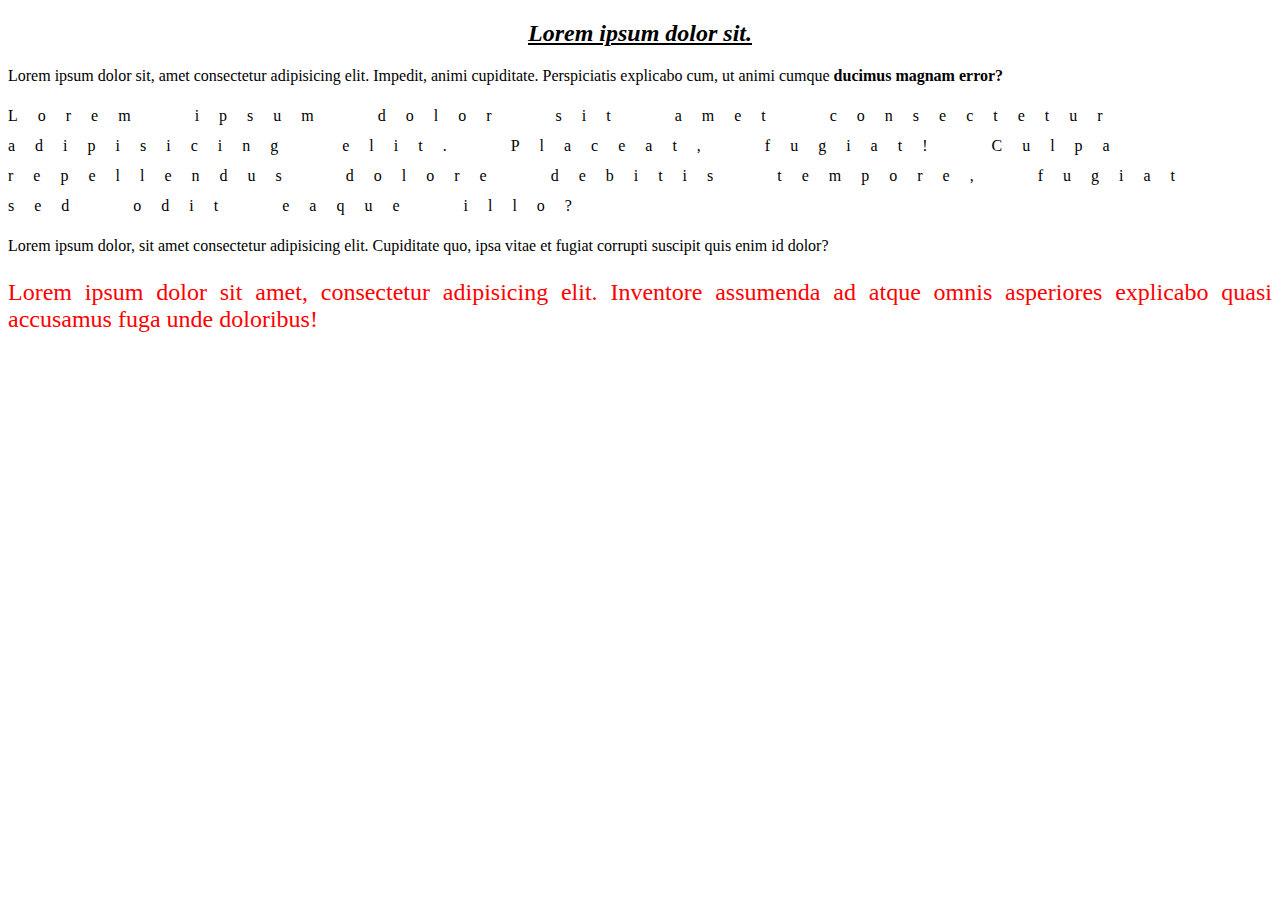
<file: lab02/zad_01.html>
<!DOCTYPE html>
<html lang="en">
<head>
    <meta charset="UTF-8">
    <meta name="viewport" content="width=device-width, initial-scale=1.0">
    <title>Document</title> 
    <link rel="stylesheet" href="zad_01.css">
</head> 
<h2>Lorem ipsum dolor sit.</h2> 
<p>Lorem ipsum dolor sit, amet consectetur adipisicing elit. Impedit, animi cupiditate. Perspiciatis explicabo cum, ut animi cumque 
    <span class="strong">ducimus magnam error? 
    </span> 
</p> 
<p class="second">Lorem ipsum dolor sit amet consectetur adipisicing elit. Placeat, fugiat! Culpa repellendus dolore debitis tempore, fugiat sed odit eaque illo?</p> 
<p>Lorem ipsum dolor, sit amet consectetur adipisicing elit. Cupiditate quo, ipsa vitae et fugiat corrupti suscipit quis enim id dolor?</p> 
<p class="last">Lorem ipsum dolor sit amet, consectetur adipisicing elit. Inventore assumenda ad atque omnis asperiores explicabo quasi accusamus fuga unde doloribus!</p>
<body>
    
</body>
</html>
</file>
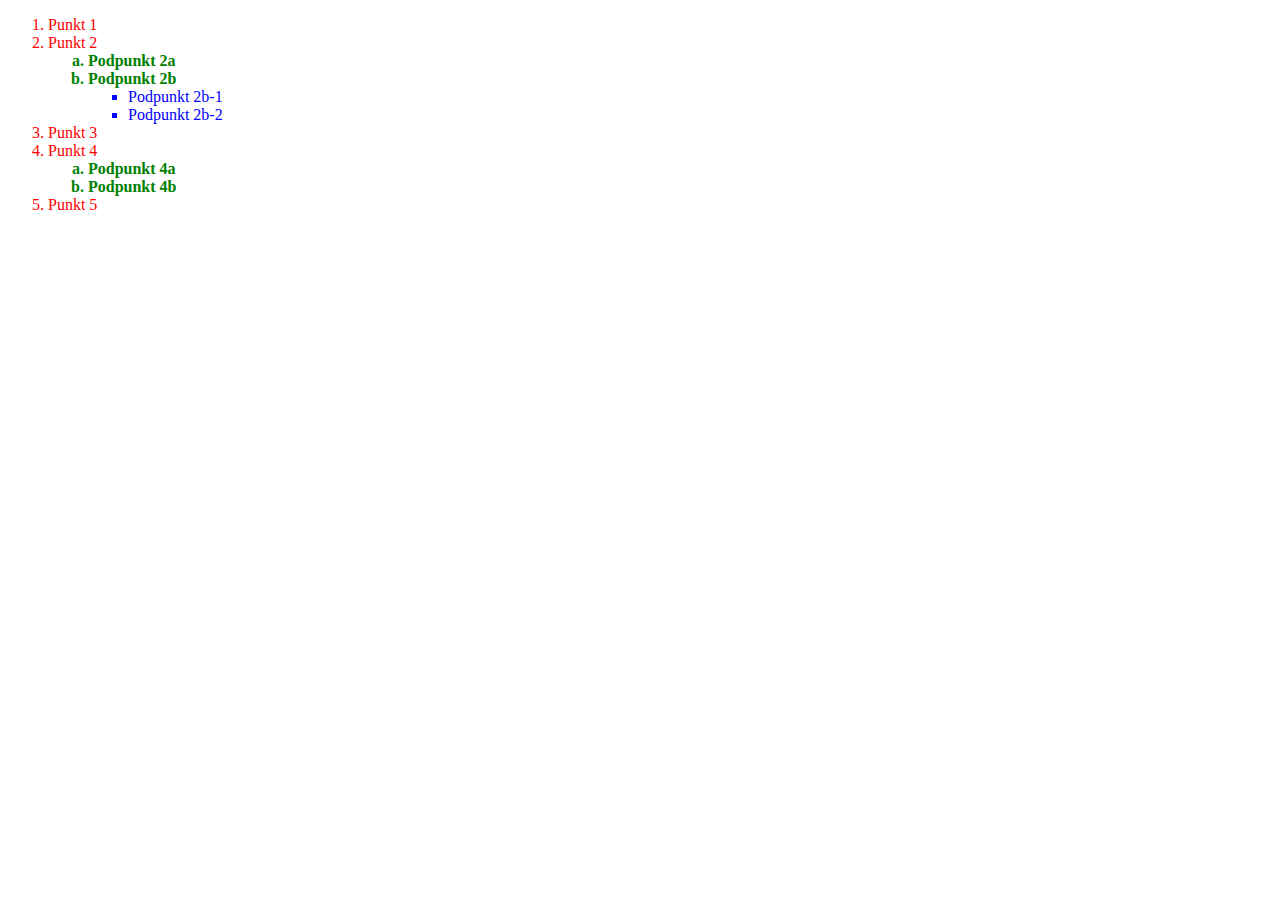
<file: lab02/zad_02.html>
<!DOCTYPE html>
<html lang="en">
<head>
    <meta charset="UTF-8">
    <meta name="viewport" content="width=device-width, initial-scale=1.0">
    <title>Document</title> 
    <link rel="stylesheet" href="zad_02.css">
</head>
<body> 
<ul> 
    <li>Punkt 1</li> 
    <li>Punkt 2</li> 
    <ul> 
        <li >Podpunkt 2a</li> 
        <li >Podpunkt 2b</li> 
        <ul> 
            <li>Podpunkt 2b-1</li> 
            <li>Podpunkt 2b-2</li>
        </ul>
    </ul>
    <li>Punkt 3</li> 
    <li>Punkt 4</li>  
    <ul> 
        <li>Podpunkt 4a</li> 
        <li>Podpunkt 4b</li>
    </ul>
    <li>Punkt 5</li> 
    
</ul>


    
</body>
</html>
</file>
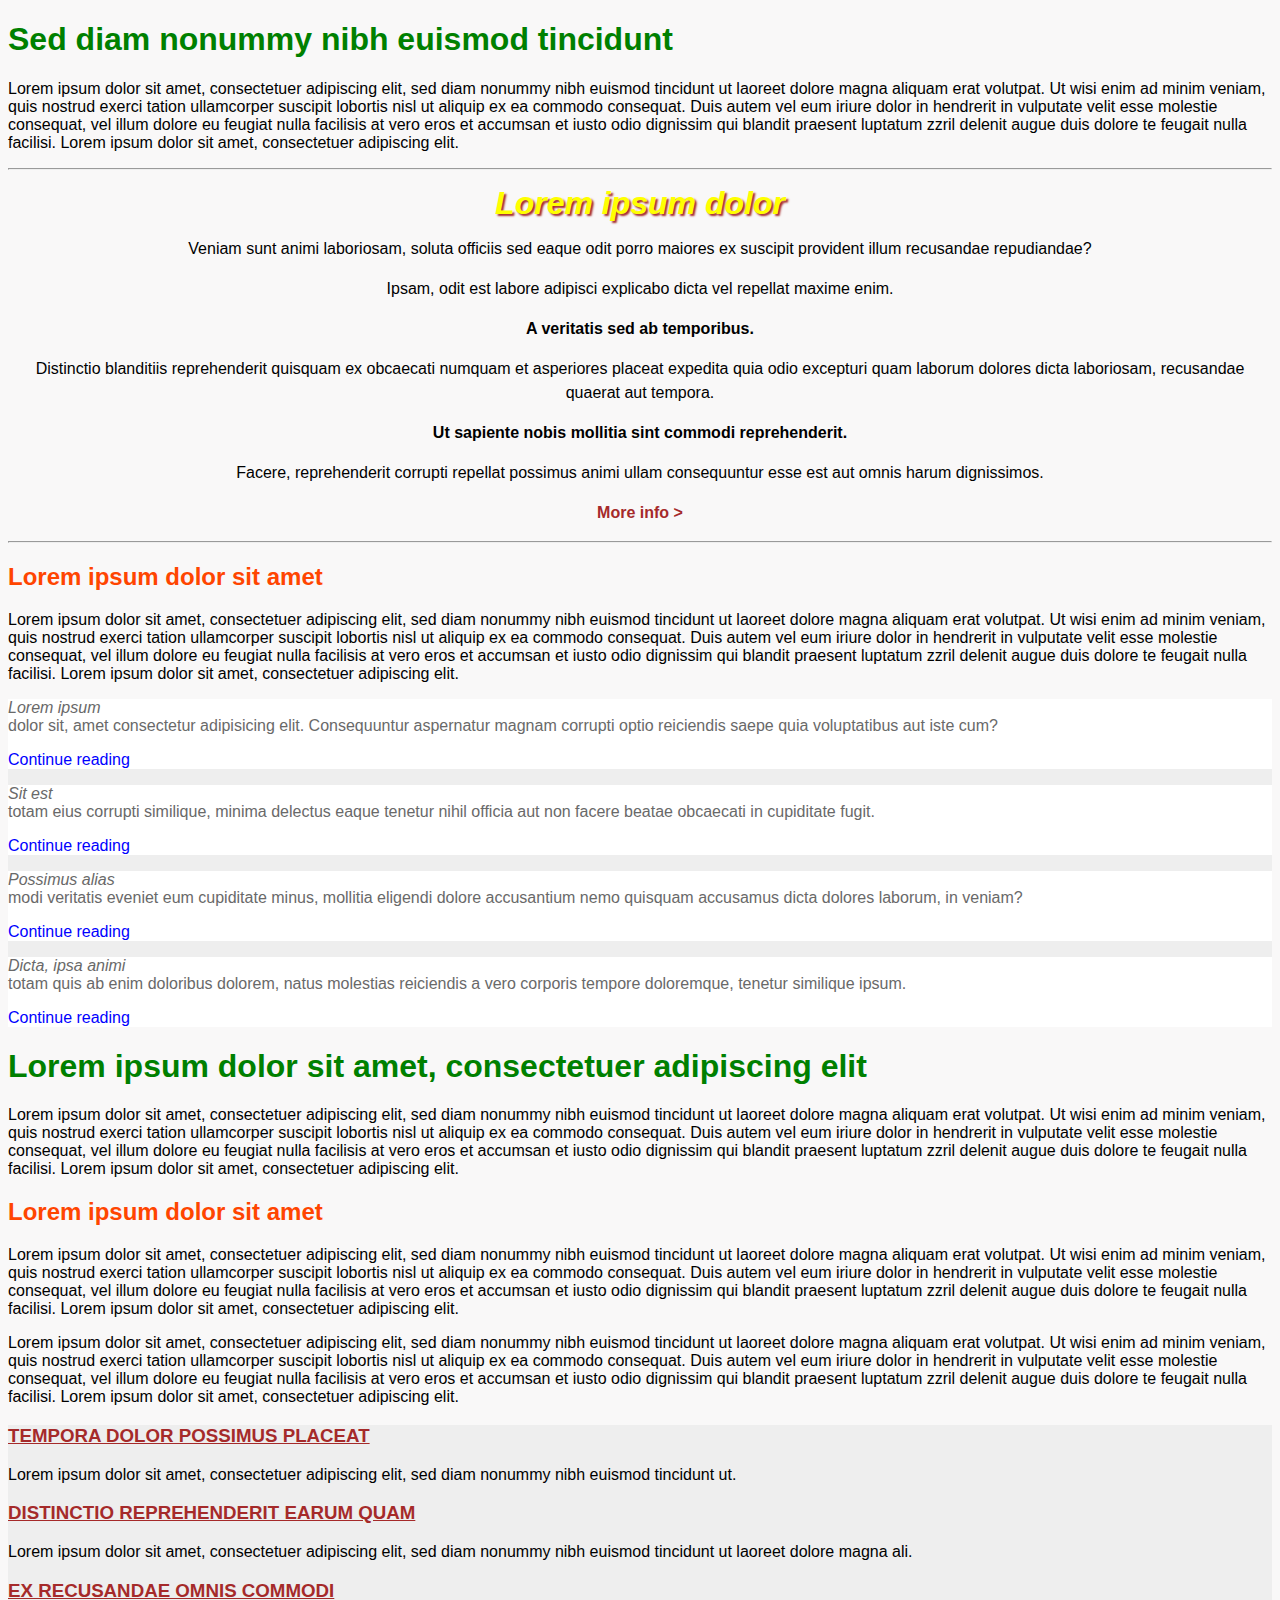
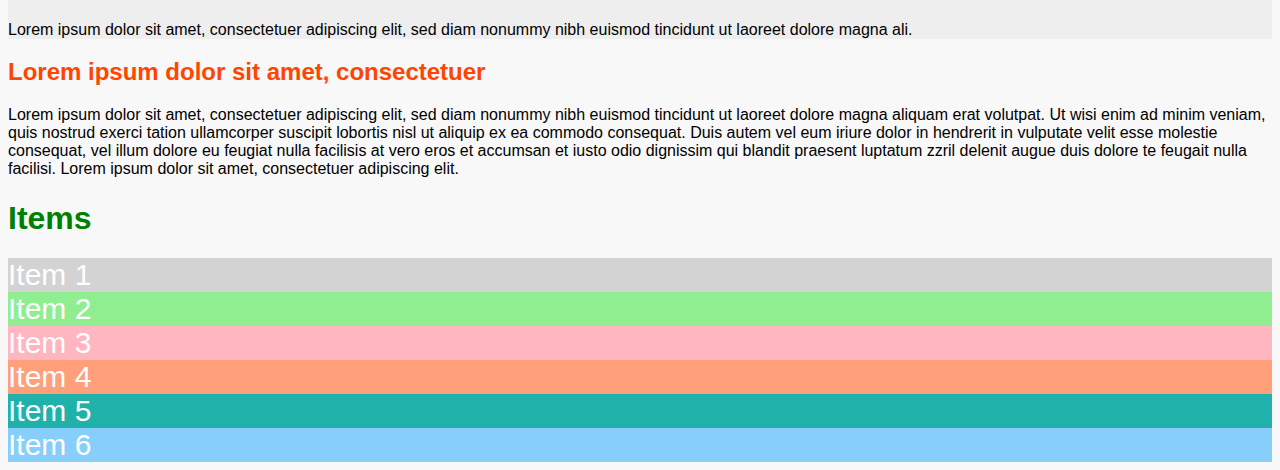
<file: lab02/zad_03.html>
<!DOCTYPE html>
<html lang="en">

<head>
  <meta charset="UTF-8">
  <meta http-equiv="X-UA-Compatible" content="IE=edge">
  <meta name="viewport" content="width=device-width, initial-scale=1.0">
  <title>Wstęp do technologii Web - laboratorium</title>
  <link rel="stylesheet" href="zad_03.css">
</head>

<body>
  <div class="container">
    <h1>Sed diam nonummy nibh euismod tincidunt</h1>
    <p>
      Lorem ipsum dolor sit amet, consectetuer adipiscing elit, sed diam nonummy nibh euismod tincidunt ut laoreet
      dolore magna aliquam erat volutpat. Ut wisi enim ad minim veniam, quis nostrud exerci tation ullamcorper suscipit
      lobortis nisl ut aliquip ex ea commodo consequat. Duis autem vel eum iriure dolor in hendrerit in vulputate velit
      esse molestie consequat, vel illum dolore eu feugiat nulla facilisis at vero eros et accumsan et iusto odio
      dignissim qui blandit praesent luptatum zzril delenit augue duis dolore te feugait nulla facilisi. Lorem ipsum
      dolor sit amet, consectetuer adipiscing elit.
    </p>

    <hr>

    <div class="wall">
      <h1>Lorem ipsum dolor</h1>
      <p>
        Veniam sunt animi laboriosam, soluta officiis sed eaque odit porro maiores ex suscipit provident illum
        recusandae repudiandae?
      </p>
      <p>
        Ipsam, odit est labore adipisci explicabo dicta vel repellat maxime enim.
      </p>
      <p class="strong">
        A veritatis sed ab temporibus.
      </p>
      <p>
        Distinctio blanditiis reprehenderit quisquam ex obcaecati numquam et asperiores placeat expedita quia odio
        excepturi quam laborum dolores dicta laboriosam, recusandae quaerat aut tempora.
      </p>
      <p class="strong">
        Ut sapiente nobis mollitia sint commodi reprehenderit. </p>
      <p>
        Facere, reprehenderit corrupti repellat possimus animi ullam consequuntur esse est aut omnis harum dignissimos.
      </p>
      <p class="strong">
        <a href="#">More info &gt;</a>
      </p>
    </div>

    <hr>

    <h2>Lorem ipsum dolor sit amet </h2>
    <p>
      Lorem ipsum dolor sit amet, consectetuer adipiscing elit, sed diam nonummy nibh euismod tincidunt ut laoreet
      dolore magna aliquam erat volutpat. Ut wisi enim ad minim veniam, quis nostrud exerci tation ullamcorper suscipit
      lobortis nisl ut aliquip ex ea commodo consequat. Duis autem vel eum iriure dolor in hendrerit in vulputate velit
      esse molestie consequat, vel illum dolore eu feugiat nulla facilisis at vero eros et accumsan et iusto odio
      dignissim qui blandit praesent luptatum zzril delenit augue duis dolore te feugait nulla facilisi. Lorem ipsum
      dolor sit amet, consectetuer adipiscing elit.
    </p>
  </div>

  <div class="section">
    <div class="box">
      <p>
        <span class="header">Lorem ipsum</span>
        <br>
        dolor sit, amet consectetur adipisicing elit. Consequuntur aspernatur magnam corrupti optio reiciendis saepe
        quia voluptatibus aut iste cum?
      </p>
      <a href="#">Continue reading</a>
    </div>
    <div class="box">
      <p>
        <span class="header">Sit est</span>
        <br>
        totam eius corrupti similique, minima delectus eaque tenetur nihil officia aut non facere beatae obcaecati in
        cupiditate fugit.
      </p>
      <a href="#">Continue reading</a>
    </div>
    <div class="box">
      <p>
        <span class="header">Possimus alias</span>
        <br>
        modi veritatis eveniet eum cupiditate minus, mollitia eligendi dolore accusantium nemo quisquam accusamus dicta
        dolores laborum, in veniam?
      </p>
      <a href="#">Continue reading</a>
    </div>
    <div class="box">
      <p>
        <span class="header">Dicta, ipsa animi</span>
        <br>
        totam quis ab enim doloribus dolorem, natus molestias reiciendis a vero corporis tempore doloremque, tenetur
        similique ipsum.
      </p>
      <a href="#">Continue reading</a>
    </div>
  </div>

  <div class="container">
    <h1>
      Lorem ipsum dolor sit amet, consectetuer adipiscing elit
    </h1>
    <p>
      Lorem ipsum dolor sit amet, consectetuer adipiscing elit, sed diam nonummy nibh euismod tincidunt ut laoreet
      dolore magna aliquam erat volutpat. Ut wisi enim ad minim veniam, quis nostrud exerci tation ullamcorper suscipit
      lobortis nisl ut aliquip ex ea commodo consequat. Duis autem vel eum iriure dolor in hendrerit in vulputate velit
      esse molestie consequat, vel illum dolore eu feugiat nulla facilisis at vero eros et accumsan et iusto odio
      dignissim qui blandit praesent luptatum zzril delenit augue duis dolore te feugait nulla facilisi. Lorem ipsum
      dolor sit amet, consectetuer adipiscing elit.
    </p>

    <h2>Lorem ipsum dolor sit amet </h2>
    <p>
      Lorem ipsum dolor sit amet, consectetuer adipiscing elit, sed diam nonummy nibh euismod tincidunt ut laoreet
      dolore magna aliquam erat volutpat. Ut wisi enim ad minim veniam, quis nostrud exerci tation ullamcorper suscipit
      lobortis nisl ut aliquip ex ea commodo consequat. Duis autem vel eum iriure dolor in hendrerit in vulputate velit
      esse molestie consequat, vel illum dolore eu feugiat nulla facilisis at vero eros et accumsan et iusto odio
      dignissim qui blandit praesent luptatum zzril delenit augue duis dolore te feugait nulla facilisi. Lorem ipsum
      dolor sit amet, consectetuer adipiscing elit.
    </p>
    <p>
      Lorem ipsum dolor sit amet, consectetuer adipiscing elit, sed diam nonummy nibh euismod tincidunt ut laoreet
      dolore magna aliquam erat volutpat. Ut wisi enim ad minim veniam, quis nostrud exerci tation ullamcorper suscipit
      lobortis nisl ut aliquip ex ea commodo consequat. Duis autem vel eum iriure dolor in hendrerit in vulputate velit
      esse molestie consequat, vel illum dolore eu feugiat nulla facilisis at vero eros et accumsan et iusto odio
      dignissim qui blandit praesent luptatum zzril delenit augue duis dolore te feugait nulla facilisi. Lorem ipsum
      dolor sit amet, consectetuer adipiscing elit.
    </p>

    <div class="section">
      <h3>
        <a href="#">Tempora dolor possimus placeat</a>
      </h3>
      <p>
        Lorem ipsum dolor sit amet, consectetuer adipiscing elit, sed diam nonummy nibh euismod tincidunt ut.
      </p>
      <h3>
        <a href="#">Distinctio reprehenderit earum quam</a>
      </h3>
      <p>
        Lorem ipsum dolor sit amet, consectetuer adipiscing elit, sed diam nonummy nibh euismod tincidunt ut laoreet
        dolore magna ali.
      </p>
      <h3>
        <a href="#">Ex recusandae omnis commodi</a>
      </h3>
      <p>
        Lorem ipsum dolor sit amet, consectetuer adipiscing elit, sed diam nonummy nibh euismod tincidunt ut laoreet
        dolore magna ali.
      </p>
    </div>

    <h2>Lorem ipsum dolor sit amet, consectetuer </h2>
    <p>
      Lorem ipsum dolor sit amet, consectetuer adipiscing elit, sed diam nonummy nibh euismod tincidunt ut laoreet
      dolore magna aliquam erat volutpat. Ut wisi enim ad minim veniam, quis nostrud exerci tation ullamcorper suscipit
      lobortis nisl ut aliquip ex ea commodo consequat. Duis autem vel eum iriure dolor in hendrerit in vulputate velit
      esse molestie consequat, vel illum dolore eu feugiat nulla facilisis at vero eros et accumsan et iusto odio
      dignissim qui blandit praesent luptatum zzril delenit augue duis dolore te feugait nulla facilisi. Lorem ipsum
      dolor sit amet, consectetuer adipiscing elit.
    </p>
  </div>

  <div class="container">
    <h1>Items</h1>
    <div class="box-color">
      <div class="item-1">Item 1</div>
      <div class="item-2">Item 2</div>
      <div class="item-3">Item 3</div>
      <div class="item-4">Item 4</div>
      <div class="item-5">Item 5</div>
      <div class="item-6">Item 6</div>
    </div>
  </div>
</body>

</html>
</file>
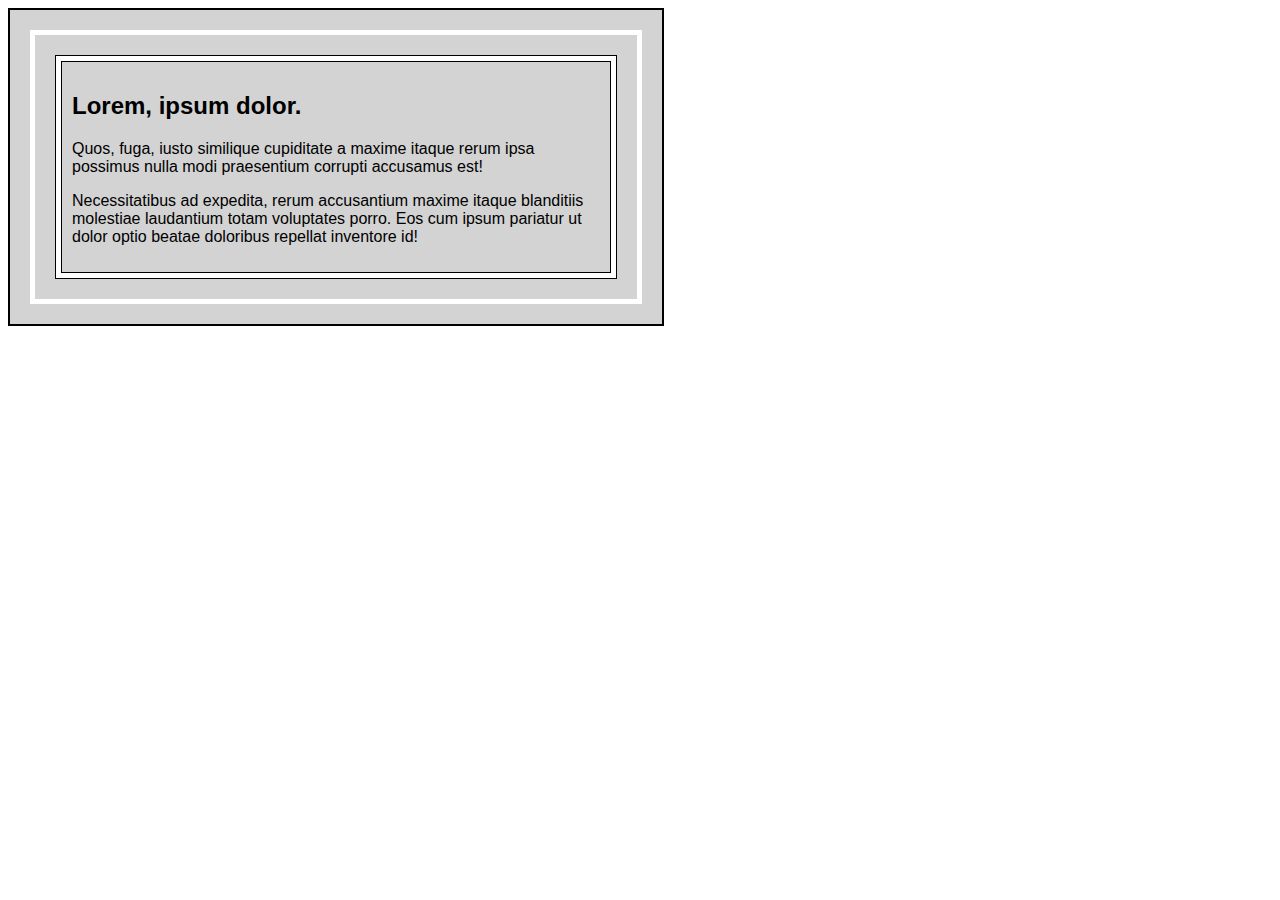
<file: lab03/zad_01.html>
﻿<!DOCTYPE html>
<html lang="pl">
  <head>
    <meta charset="UTF-8" />
    <meta name="viewport" content="width=device-width, initial-scale=1.0" />
    <title>Wstęp do technologii Web - laboratorium</title>
    <link rel="stylesheet" href="zad_01.css" />
  </head>

  <body>
    <div class="box"> 
      <div class="box-content"> 
      <div class="box-border-o"> 
      <div class="border">
      <div class="box-border-i">
        <h2>Lorem, ipsum dolor.</h2>
        <p>
          Quos, fuga, iusto similique cupiditate a maxime itaque rerum ipsa possimus nulla modi praesentium corrupti
          accusamus est!
        </p>
        <p>
          Necessitatibus ad expedita, rerum accusantium maxime itaque blanditiis molestiae laudantium totam voluptates
          porro. Eos cum ipsum pariatur ut dolor optio beatae doloribus repellat inventore id!
        </p>
      </div> 
      </div>
      </div>
      </div>
    </div>
  </body>
</html>
</file>
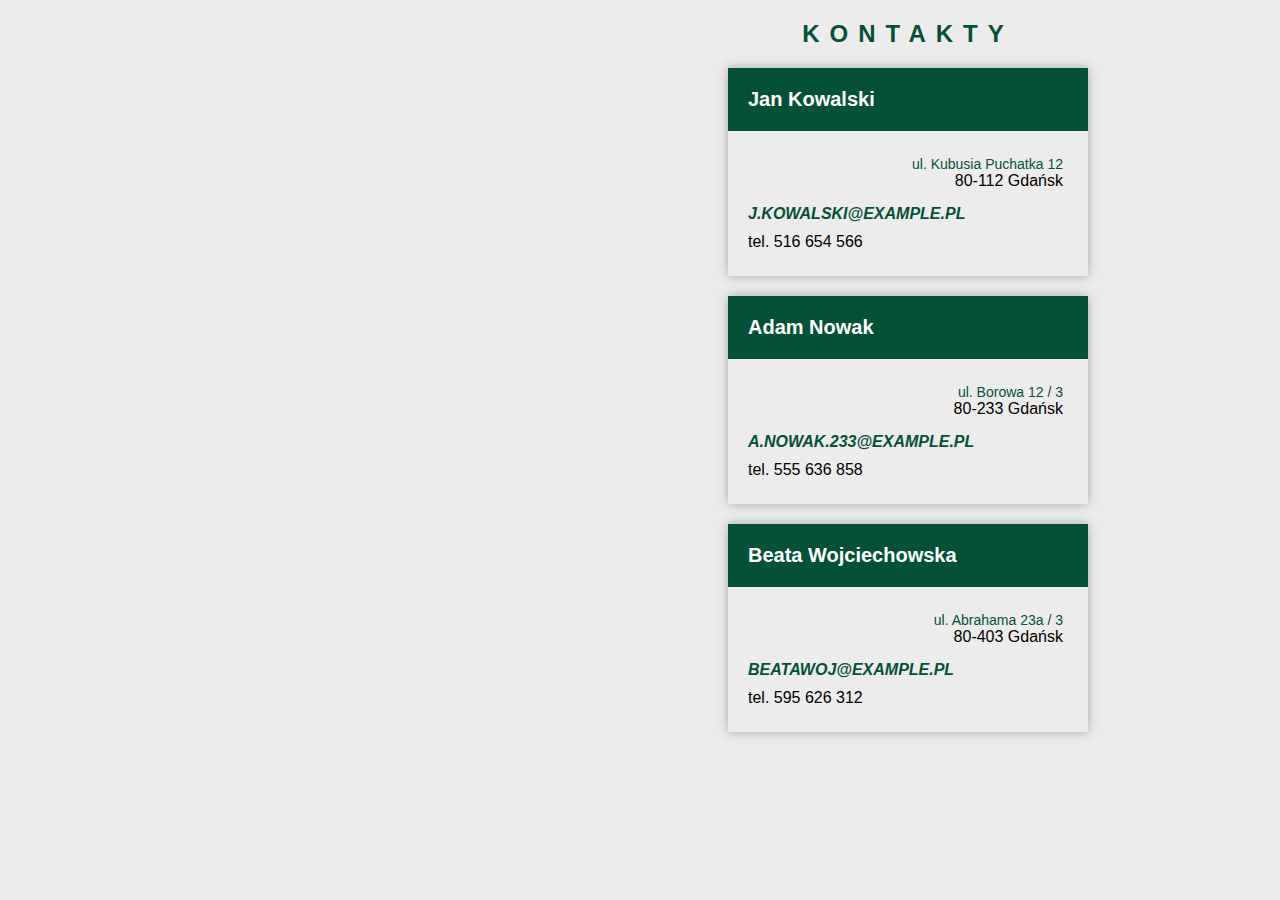
<file: lab03/zad_02.html>
﻿<!DOCTYPE html>
<html lang="pl">

<head>
  <meta charset="UTF-8">
  <meta name="viewport" content="width=device-width, initial-scale=1.0">
  <title>Wstęp do technologii Web - laboratorium</title>
  <link rel="stylesheet" href="zad_02.css">
</head>

<body>
  <div class="content">
    <h2>Kontakty</h2>

    <div class="contact">
      <span class="name">Jan Kowalski</span>
      <div class="info">
        <span class="address">
          <span>ul. Kubusia Puchatka 12</span>
          <span>80-112 Gdańsk</span>
        </span>
        <span class="mail">j.kowalski&#64;example.pl</span>
        <span class="phone">tel. 516 654 566</span>
      </div>
    </div>

    <div class="contact">
      <span class="name">Adam Nowak</span>
      <div class="info">
        <span class="address">
          <span>ul. Borowa 12 / 3</span>
          <span>80-233 Gdańsk</span>
        </span>
        <span class="mail">a.nowak.233&#64;example.pl</span>
        <span class="phone">tel. 555 636 858</span>
      </div>
    </div>
    
    <div class="contact">
      <span class="name">Beata Wojciechowska</span>
      <div class="info">
        <span class="address">
          <span>ul. Abrahama 23a / 3</span>
          <span>80-403 Gdańsk</span>
        </span>
        <span class="mail">beatawoj&#64;example.pl</span>
        <span class="phone">tel. 595 626 312</span>
      </div>
    </div>
  </div>
</body>

</html>
</file>
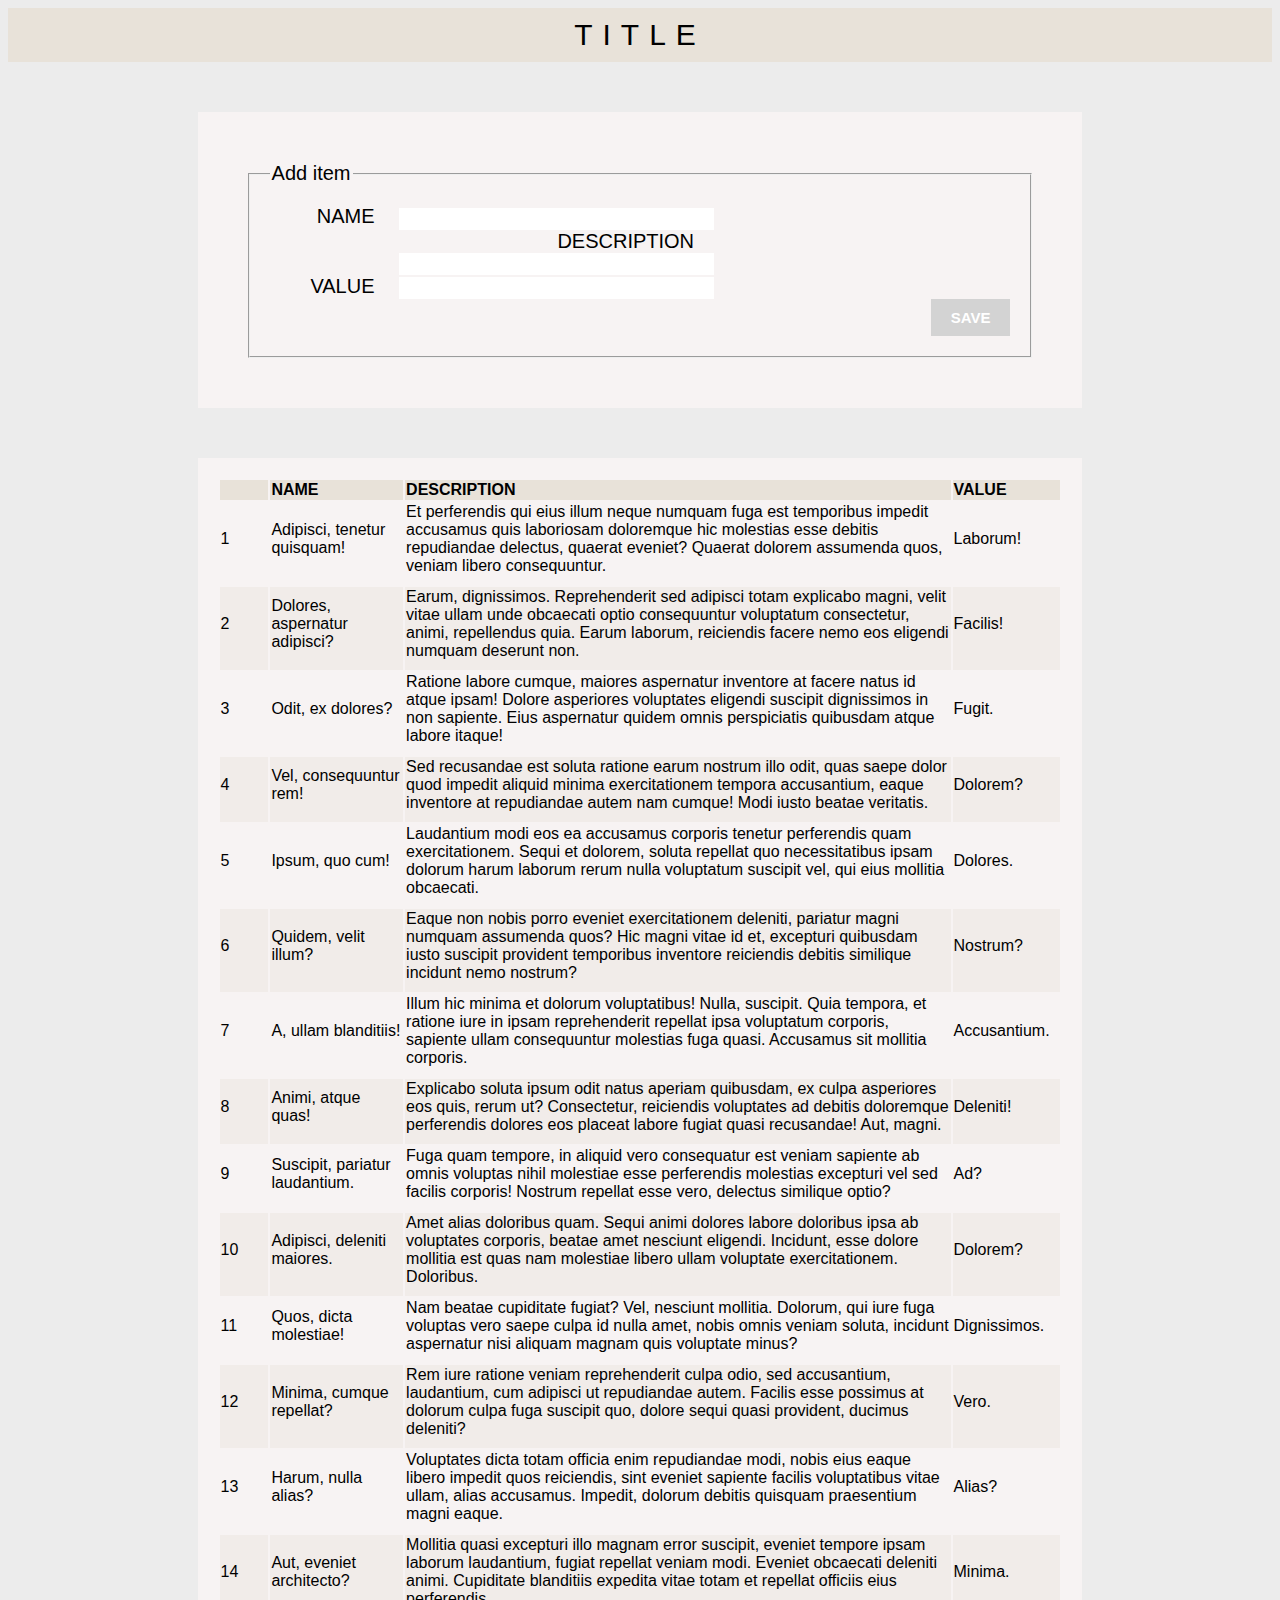
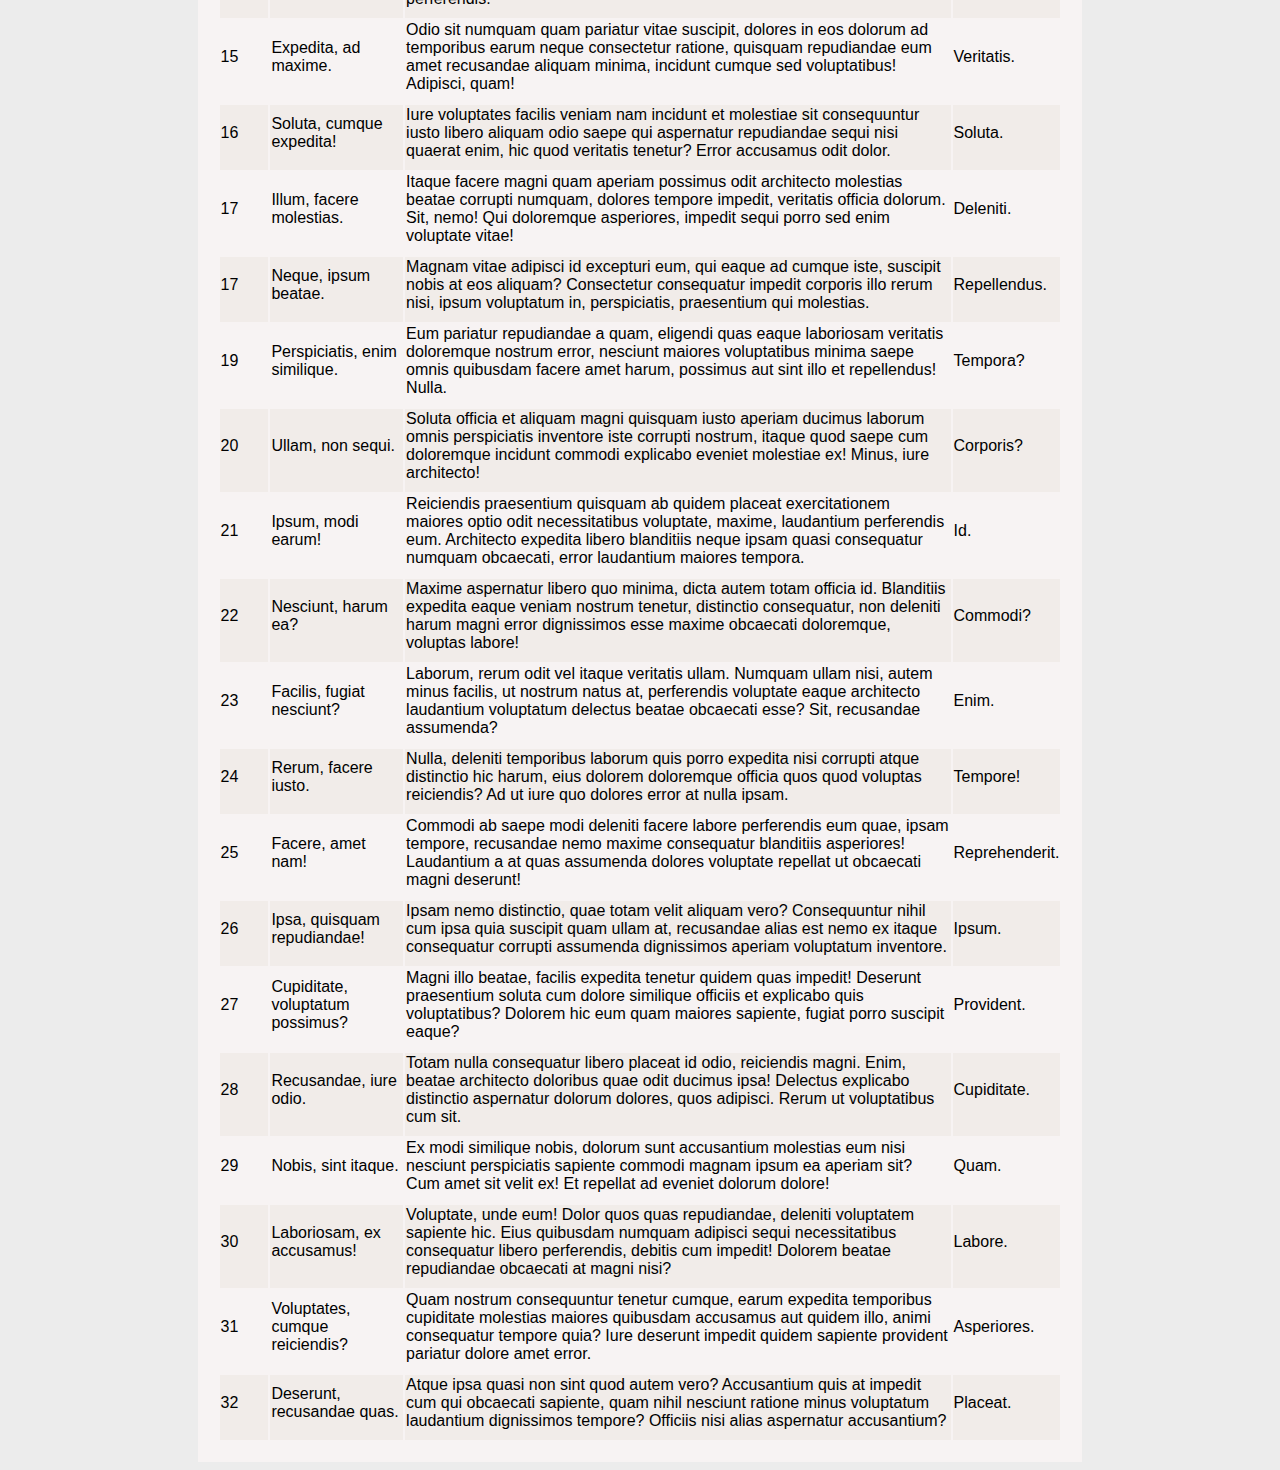
<file: lab03/zad_03 (1).html>
<!DOCTYPE html>
<html lang="en">
<head>
    <meta charset="UTF-8">
    <meta http-equiv="X-UA-Compatible" content="IE=edge">
    <meta name="viewport" content="width=device-width, initial-scale=1.0">
    <title>Wstęp do technologii Web - laboratorium</title>
    <link rel="stylesheet" href="zad_03.css">
</head>
<body>
  <header>Title</header>
  <div class="container">
    <div class="section">
      <form>
        <fieldset>
          <legend>Add item</legend>
          <div class="form-group">
            <label>Name</label>
            <input type="text">
          </div>
          <div class="form-group">
            <label>Description</label>
            <input type="text">
          </div>
          <div class="form-group">
            <label>Value</label>
            <input type="text">
          </div>
          <div class="button">
            <button type="submit">Save</button>
          </div>
        </fieldset>
      </form>
    </div>
    <div class="section">
      <table>
        <tr>
          <th></th>
          <th>Name</th>
          <th>Description</th>
          <th>Value</th>
        </tr>
        <tr>
          <td>1</td>
          <td>Adipisci, tenetur quisquam!</td>
          <td>Et perferendis qui eius illum neque numquam fuga est temporibus impedit accusamus quis laboriosam doloremque hic molestias esse debitis repudiandae delectus, quaerat eveniet? Quaerat dolorem assumenda quos, veniam libero consequuntur.</td>
          <td>Laborum!</td>
        </tr>
        <tr>
          <td>2</td>
          <td>Dolores, aspernatur adipisci?</td>
          <td>Earum, dignissimos. Reprehenderit sed adipisci totam explicabo magni, velit vitae ullam unde obcaecati optio consequuntur voluptatum consectetur, animi, repellendus quia. Earum laborum, reiciendis facere nemo eos eligendi numquam deserunt non.</td>
          <td>Facilis!</td>
        </tr>
        <tr>
          <td>3</td>
          <td>Odit, ex dolores?</td>
          <td>Ratione labore cumque, maiores aspernatur inventore at facere natus id atque ipsam! Dolore asperiores voluptates eligendi suscipit dignissimos in non sapiente. Eius aspernatur quidem omnis perspiciatis quibusdam atque labore itaque!</td>
          <td>Fugit.</td>
        </tr>
        <tr>
          <td>4</td>
          <td>Vel, consequuntur rem!</td>
          <td>Sed recusandae est soluta ratione earum nostrum illo odit, quas saepe dolor quod impedit aliquid minima exercitationem tempora accusantium, eaque inventore at repudiandae autem nam cumque! Modi iusto beatae veritatis.</td>
          <td>Dolorem?</td>
        </tr>
        <tr>
          <td>5</td>
          <td>Ipsum, quo cum!</td>
          <td>Laudantium modi eos ea accusamus corporis tenetur perferendis quam exercitationem. Sequi et dolorem, soluta repellat quo necessitatibus ipsam dolorum harum laborum rerum nulla voluptatum suscipit vel, qui eius mollitia obcaecati.</td>
          <td>Dolores.</td>
        </tr>
        <tr>
          <td>6</td>
          <td>Quidem, velit illum?</td>
          <td>Eaque non nobis porro eveniet exercitationem deleniti, pariatur magni numquam assumenda quos? Hic magni vitae id et, excepturi quibusdam iusto suscipit provident temporibus inventore reiciendis debitis similique incidunt nemo nostrum?</td>
          <td>Nostrum?</td>
        </tr>
        <tr>
          <td>7</td>
          <td>A, ullam blanditiis!</td>
          <td>Illum hic minima et dolorum voluptatibus! Nulla, suscipit. Quia tempora, et ratione iure in ipsam reprehenderit repellat ipsa voluptatum corporis, sapiente ullam consequuntur molestias fuga quasi. Accusamus sit mollitia corporis.</td>
          <td>Accusantium.</td>
        </tr>
        <tr>
          <td>8</td>
          <td>Animi, atque quas!</td>
          <td>Explicabo soluta ipsum odit natus aperiam quibusdam, ex culpa asperiores eos quis, rerum ut? Consectetur, reiciendis voluptates ad debitis doloremque perferendis dolores eos placeat labore fugiat quasi recusandae! Aut, magni.</td>
          <td>Deleniti!</td>
        </tr>
        <tr>
          <td>9</td>
          <td>Suscipit, pariatur laudantium.</td>
          <td>Fuga quam tempore, in aliquid vero consequatur est veniam sapiente ab omnis voluptas nihil molestiae esse perferendis molestias excepturi vel sed facilis corporis! Nostrum repellat esse vero, delectus similique optio?</td>
          <td>Ad?</td>
        </tr>
        <tr>
          <td>10</td>
          <td>Adipisci, deleniti maiores.</td>
          <td>Amet alias doloribus quam. Sequi animi dolores labore doloribus ipsa ab voluptates corporis, beatae amet nesciunt eligendi. Incidunt, esse dolore mollitia est quas nam molestiae libero ullam voluptate exercitationem. Doloribus.</td>
          <td>Dolorem?</td>
        </tr>
        <tr>
          <td>11</td>
          <td>Quos, dicta molestiae!</td>
          <td>Nam beatae cupiditate fugiat? Vel, nesciunt mollitia. Dolorum, qui iure fuga voluptas vero saepe culpa id nulla amet, nobis omnis veniam soluta, incidunt aspernatur nisi aliquam magnam quis voluptate minus?</td>
          <td>Dignissimos.</td>
        </tr>
        <tr>
          <td>12</td>
          <td>Minima, cumque repellat?</td>
          <td>Rem iure ratione veniam reprehenderit culpa odio, sed accusantium, laudantium, cum adipisci ut repudiandae autem. Facilis esse possimus at dolorum culpa fuga suscipit quo, dolore sequi quasi provident, ducimus deleniti?</td>
          <td>Vero.</td>
        </tr>
        <tr>
          <td>13</td>
          <td>Harum, nulla alias?</td>
          <td>Voluptates dicta totam officia enim repudiandae modi, nobis eius eaque libero impedit quos reiciendis, sint eveniet sapiente facilis voluptatibus vitae ullam, alias accusamus. Impedit, dolorum debitis quisquam praesentium magni eaque.</td>
          <td>Alias?</td>
        </tr>
        <tr>
          <td>14</td>
          <td>Aut, eveniet architecto?</td>
          <td>Mollitia quasi excepturi illo magnam error suscipit, eveniet tempore ipsam laborum laudantium, fugiat repellat veniam modi. Eveniet obcaecati deleniti animi. Cupiditate blanditiis expedita vitae totam et repellat officiis eius perferendis.</td>
          <td>Minima.</td>
        </tr>
        <tr>
          <td>15</td>
          <td>Expedita, ad maxime.</td>
          <td>Odio sit numquam quam pariatur vitae suscipit, dolores in eos dolorum ad temporibus earum neque consectetur ratione, quisquam repudiandae eum amet recusandae aliquam minima, incidunt cumque sed voluptatibus! Adipisci, quam!</td>
          <td>Veritatis.</td>
        </tr>
        <tr>
          <td>16</td>
          <td>Soluta, cumque expedita!</td>
          <td>Iure voluptates facilis veniam nam incidunt et molestiae sit consequuntur iusto libero aliquam odio saepe qui aspernatur repudiandae sequi nisi quaerat enim, hic quod veritatis tenetur? Error accusamus odit dolor.</td>
          <td>Soluta.</td>
        </tr>
        <tr>
          <td>17</td>
          <td>Illum, facere molestias.</td>
          <td>Itaque facere magni quam aperiam possimus odit architecto molestias beatae corrupti numquam, dolores tempore impedit, veritatis officia dolorum. Sit, nemo! Qui doloremque asperiores, impedit sequi porro sed enim voluptate vitae!</td>
          <td>Deleniti.</td>
        </tr>
        <tr>
          <td>17</td>
          <td>Neque, ipsum beatae.</td>
          <td>Magnam vitae adipisci id excepturi eum, qui eaque ad cumque iste, suscipit nobis at eos aliquam? Consectetur consequatur impedit corporis illo rerum nisi, ipsum voluptatum in, perspiciatis, praesentium qui molestias.</td>
          <td>Repellendus.</td>
        </tr>
        <tr>
          <td>19</td>
          <td>Perspiciatis, enim similique.</td>
          <td>Eum pariatur repudiandae a quam, eligendi quas eaque laboriosam veritatis doloremque nostrum error, nesciunt maiores voluptatibus minima saepe omnis quibusdam facere amet harum, possimus aut sint illo et repellendus! Nulla.</td>
          <td>Tempora?</td>
        </tr>
        <tr>
          <td>20</td>
          <td>Ullam, non sequi.</td>
          <td>Soluta officia et aliquam magni quisquam iusto aperiam ducimus laborum omnis perspiciatis inventore iste corrupti nostrum, itaque quod saepe cum doloremque incidunt commodi explicabo eveniet molestiae ex! Minus, iure architecto!</td>
          <td>Corporis?</td>
        </tr>
        <tr>
          <td>21</td>
          <td>Ipsum, modi earum!</td>
          <td>Reiciendis praesentium quisquam ab quidem placeat exercitationem maiores optio odit necessitatibus voluptate, maxime, laudantium perferendis eum. Architecto expedita libero blanditiis neque ipsam quasi consequatur numquam obcaecati, error laudantium maiores tempora.</td>
          <td>Id.</td>
        </tr>
        <tr>
          <td>22</td>
          <td>Nesciunt, harum ea?</td>
          <td>Maxime aspernatur libero quo minima, dicta autem totam officia id. Blanditiis expedita eaque veniam nostrum tenetur, distinctio consequatur, non deleniti harum magni error dignissimos esse maxime obcaecati doloremque, voluptas labore!</td>
          <td>Commodi?</td>
        </tr>
        <tr>
          <td>23</td>
          <td>Facilis, fugiat nesciunt?</td>
          <td>Laborum, rerum odit vel itaque veritatis ullam. Numquam ullam nisi, autem minus facilis, ut nostrum natus at, perferendis voluptate eaque architecto laudantium voluptatum delectus beatae obcaecati esse? Sit, recusandae assumenda?</td>
          <td>Enim.</td>
        </tr>
        <tr>
          <td>24</td>
          <td>Rerum, facere iusto.</td>
          <td>Nulla, deleniti temporibus laborum quis porro expedita nisi corrupti atque distinctio hic harum, eius dolorem doloremque officia quos quod voluptas reiciendis? Ad ut iure quo dolores error at nulla ipsam.</td>
          <td>Tempore!</td>
        </tr>
        <tr>
          <td>25</td>
          <td>Facere, amet nam!</td>
          <td>Commodi ab saepe modi deleniti facere labore perferendis eum quae, ipsam tempore, recusandae nemo maxime consequatur blanditiis asperiores! Laudantium a at quas assumenda dolores voluptate repellat ut obcaecati magni deserunt!</td>
          <td>Reprehenderit.</td>
        </tr>
        <tr>
          <td>26</td>
          <td>Ipsa, quisquam repudiandae!</td>
          <td>Ipsam nemo distinctio, quae totam velit aliquam vero? Consequuntur nihil cum ipsa quia suscipit quam ullam at, recusandae alias est nemo ex itaque consequatur corrupti assumenda dignissimos aperiam voluptatum inventore.</td>
          <td>Ipsum.</td>
        </tr>
        <tr>
          <td>27</td>
          <td>Cupiditate, voluptatum possimus?</td>
          <td>Magni illo beatae, facilis expedita tenetur quidem quas impedit! Deserunt praesentium soluta cum dolore similique officiis et explicabo quis voluptatibus? Dolorem hic eum quam maiores sapiente, fugiat porro suscipit eaque?</td>
          <td>Provident.</td>
        </tr>
        <tr>
          <td>28</td>
          <td>Recusandae, iure odio.</td>
          <td>Totam nulla consequatur libero placeat id odio, reiciendis magni. Enim, beatae architecto doloribus quae odit ducimus ipsa! Delectus explicabo distinctio aspernatur dolorum dolores, quos adipisci. Rerum ut voluptatibus cum sit.</td>
          <td>Cupiditate.</td>
        </tr>
        <tr>
          <td>29</td>
          <td>Nobis, sint itaque.</td>
          <td>Ex modi similique nobis, dolorum sunt accusantium molestias eum nisi nesciunt perspiciatis sapiente commodi magnam ipsum ea aperiam sit? Cum amet sit velit ex! Et repellat ad eveniet dolorum dolore!</td>
          <td>Quam.</td>
        </tr>
        <tr>
          <td>30</td>
          <td>Laboriosam, ex accusamus!</td>
          <td>Voluptate, unde eum! Dolor quos quas repudiandae, deleniti voluptatem sapiente hic. Eius quibusdam numquam adipisci sequi necessitatibus consequatur libero perferendis, debitis cum impedit! Dolorem beatae repudiandae obcaecati at magni nisi?</td>
          <td>Labore.</td>
        </tr>
        <tr>
          <td>31</td>
          <td>Voluptates, cumque reiciendis?</td>
          <td>Quam nostrum consequuntur tenetur cumque, earum expedita temporibus cupiditate molestias maiores quibusdam accusamus aut quidem illo, animi consequatur tempore quia? Iure deserunt impedit quidem sapiente provident pariatur dolore amet error.</td>
          <td>Asperiores.</td>
        </tr>
        <tr>
          <td>32</td>
          <td>Deserunt, recusandae quas.</td>
          <td>Atque ipsa quasi non sint quod autem vero? Accusantium quis at impedit cum qui obcaecati sapiente, quam nihil nesciunt ratione minus voluptatum laudantium dignissimos tempore? Officiis nisi alias aspernatur accusantium?</td>
          <td>Placeat.</td>
        </tr>
      </table>
    </div>
  </div>
</body>
</html>
</file>
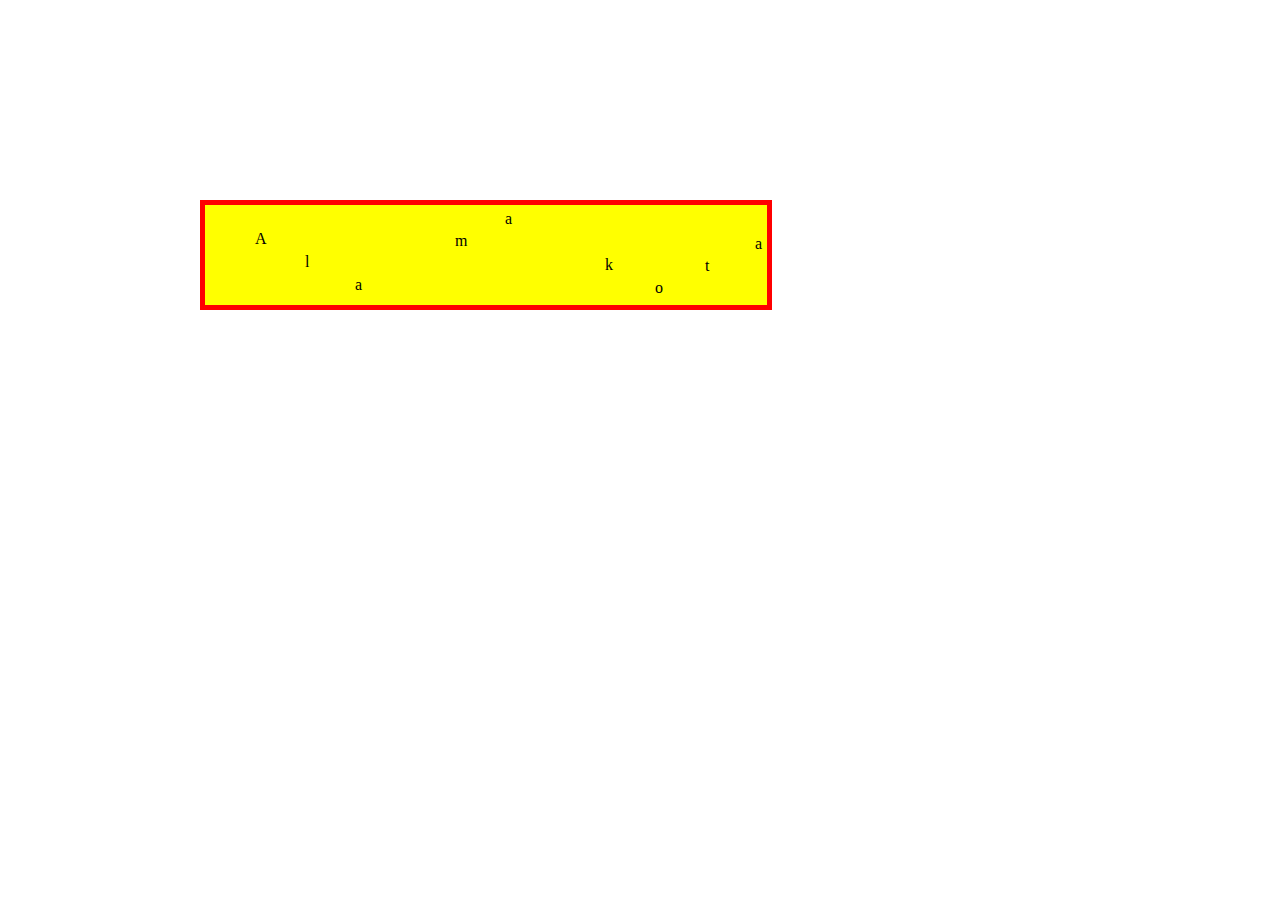
<file: lab04/zad_01 (1).html>
﻿<!DOCTYPE html>
<html lang="pl">

<head>
  <meta charset="UTF-8">
  <meta name="viewport" content="width=device-width, initial-scale=1.0">
  <title>Wstęp do technologii Web - laboratorium</title>
  <link rel="stylesheet" href="zad_01.css">
</head>

<body>
  <div class="C">
    <div class="A">A
      <div class="A">l
        <div class="A">a
          <div class="B">&nbsp;
            <div class="B">m
              <div class="B">a
                <div class="A">&nbsp;
                  <div class="A">k
                    <div class="A">o
                      <div class="B">t
                        <div class="B">a
                        </div>
                      </div>
                    </div>
                  </div>
                </div>
              </div>
            </div>
          </div>
        </div>
      </div>
    </div>
  </div>
</body>

</html>
</file>
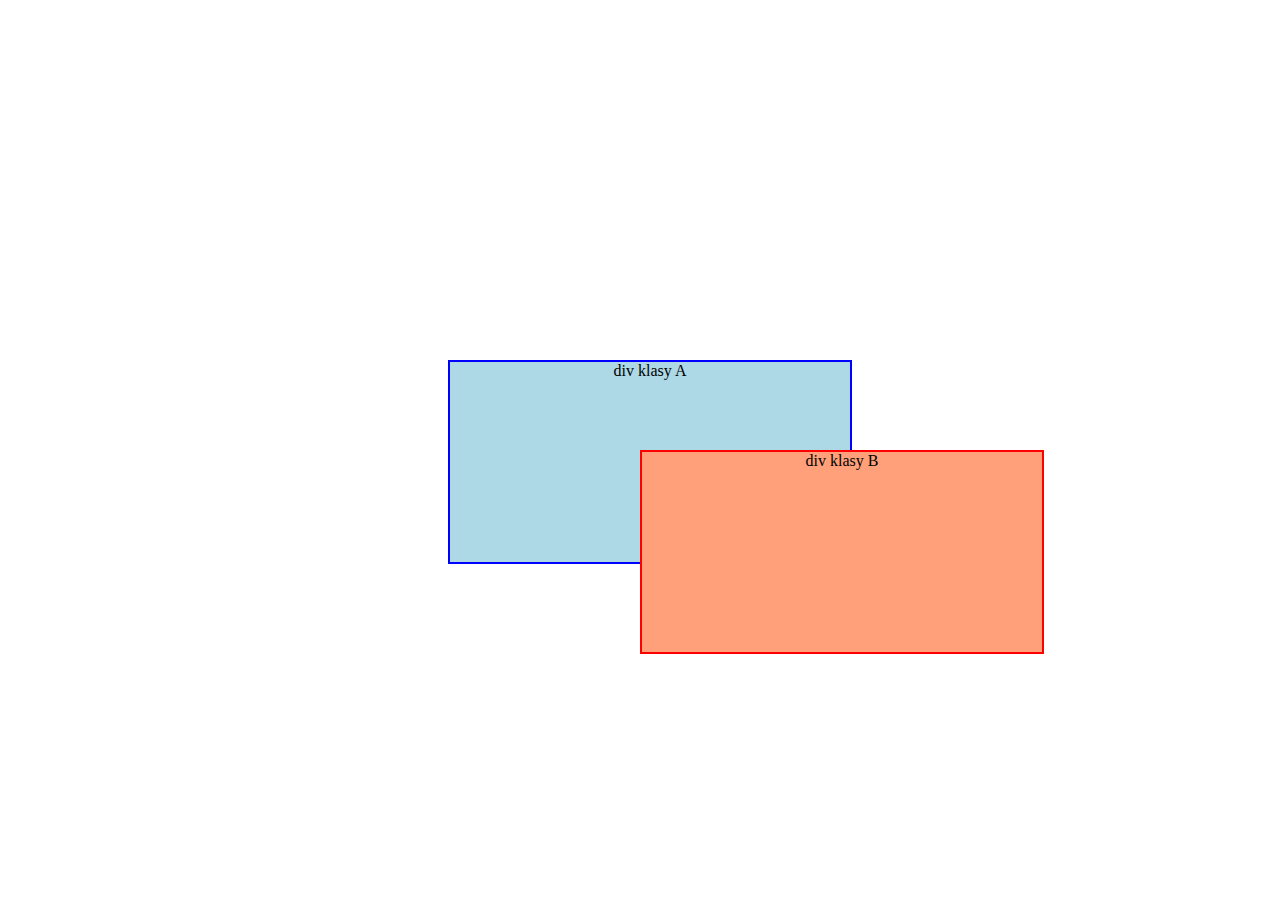
<file: lab04/zad_02 (1).html>
﻿<!DOCTYPE html>
<html lang="pl">

<head>
  <meta charset="UTF-8">
  <meta name="viewport" content="width=device-width, initial-scale=1.0">
  <title>Wstęp do technologii Web - laboratorium</title>
  <link rel="stylesheet" href="zad_02.css">
</head>

<body>
  <div class="A">div klasy A</div>
  <div class="B">div klasy B</div>
</body>

</html>
</file>
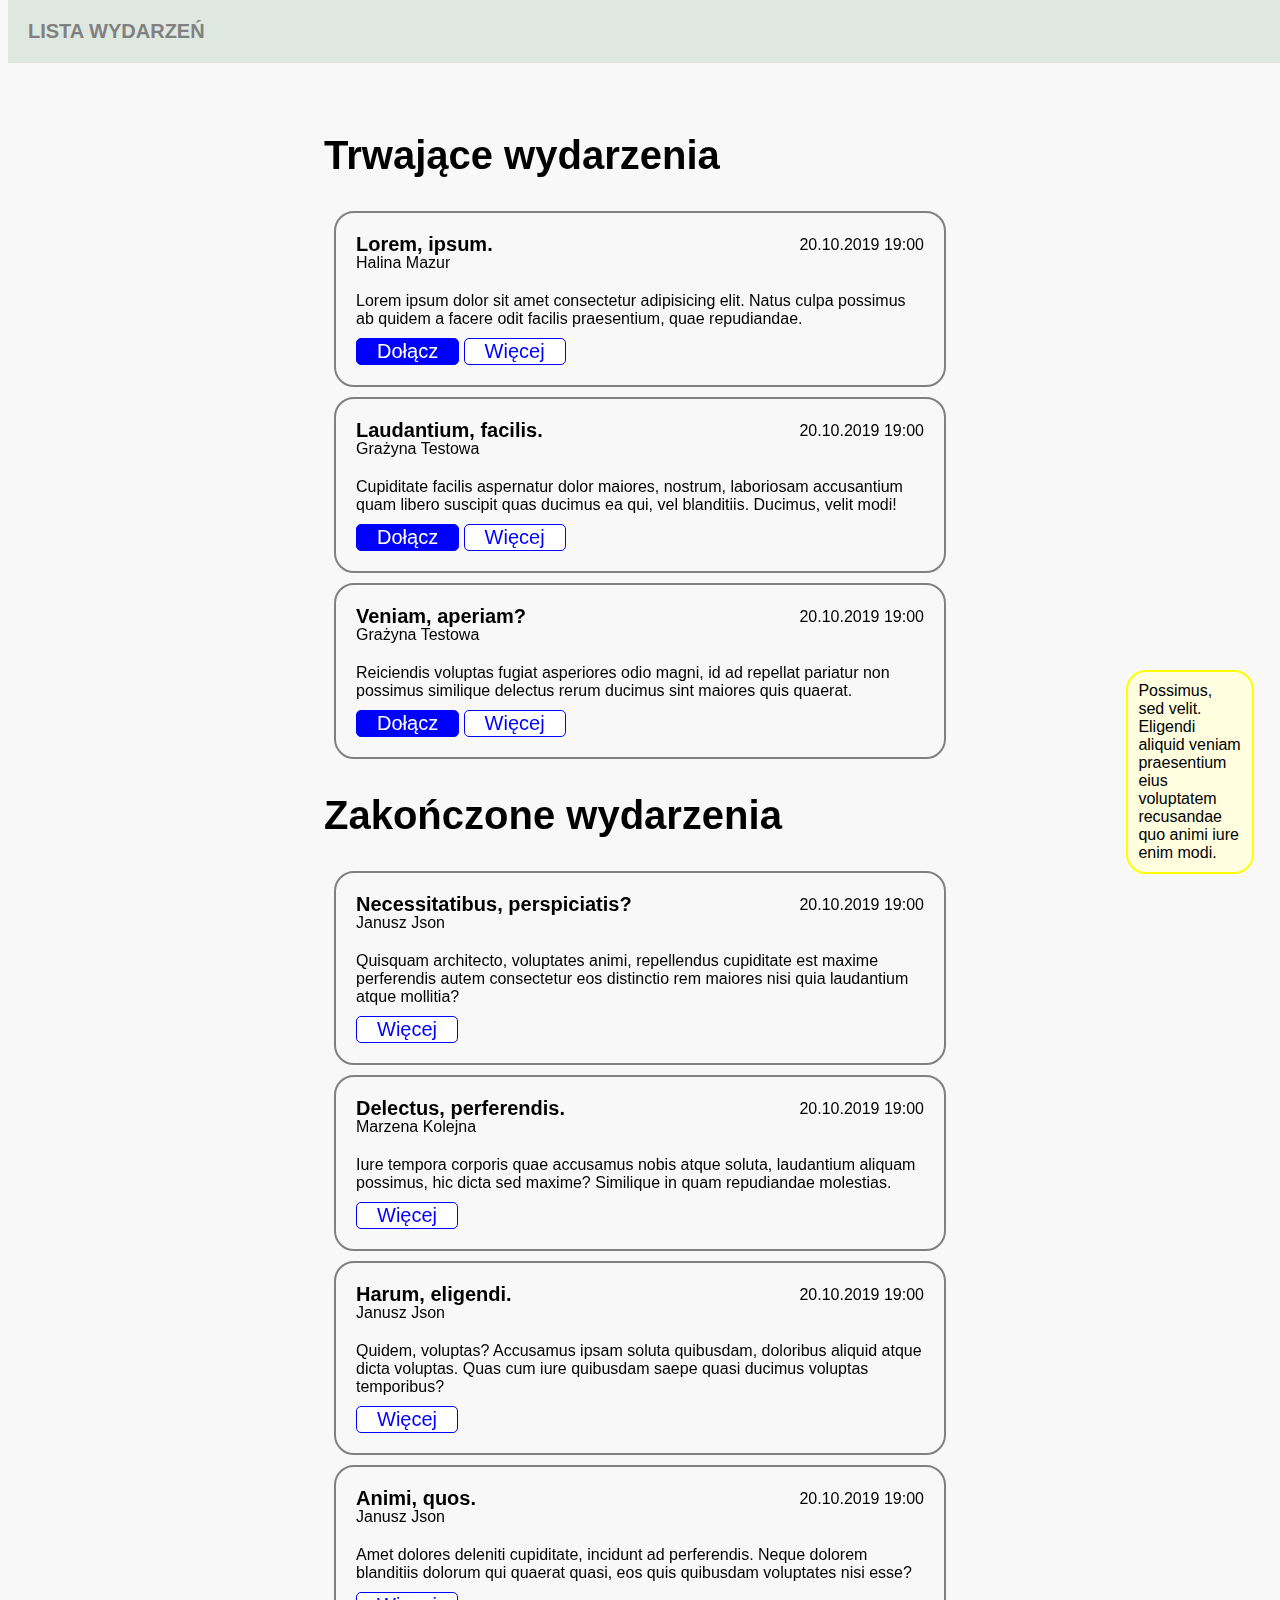
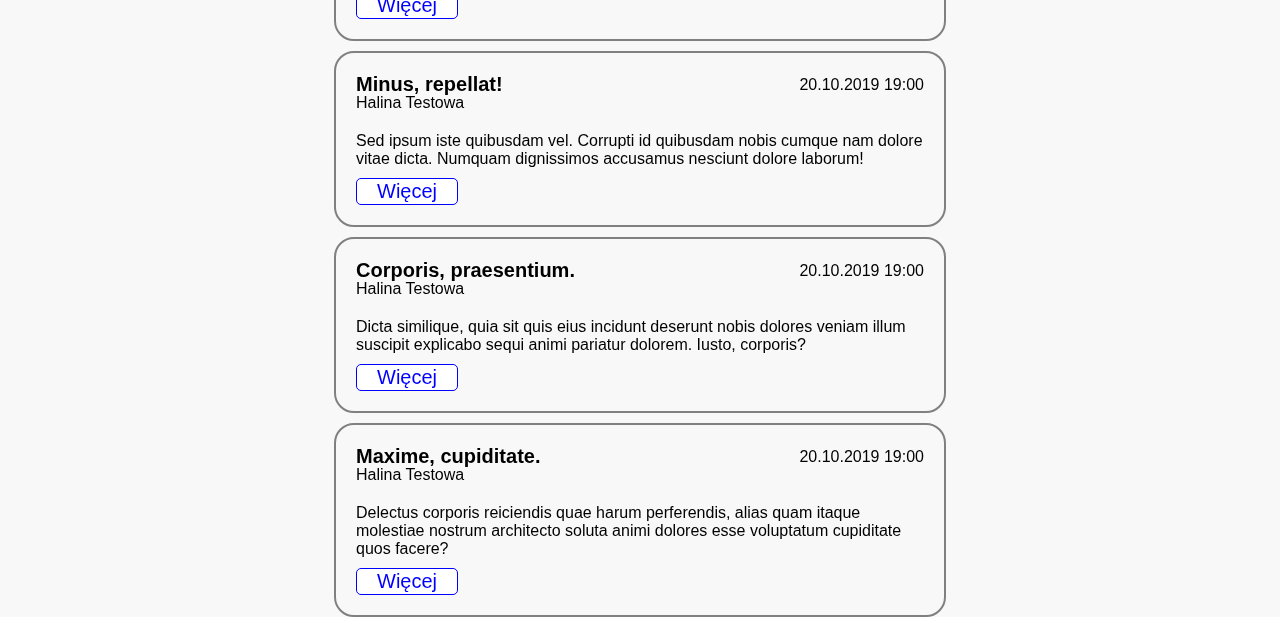
<file: lab04/zad_03 (2).html>
﻿<!DOCTYPE html>
<html lang="pl">
  <head>
    <meta charset="UTF-8" />
    <meta name="viewport" content="width=device-width, initial-scale=1.0" />
    <title>Wstęp do technologii Web - laboratorium</title>
    <link rel="stylesheet" href="zad_03.css" />
  </head>

  <body>
    <div id="nav">
      <span class="nav-item">LISTA WYDARZEŃ</span>
    </div>

    <div id="content">
      <div class="section">
        <h2>Trwające wydarzenia</h2>
        <div class="events">
          <div class="event">
            <div class="title">Lorem, ipsum.</div>
            <div class="date">20.10.2019 19:00</div>
            <div class="organizer">Halina Mazur</div>
            <div class="description">
              Lorem ipsum dolor sit amet consectetur adipisicing elit. Natus culpa possimus ab quidem a facere odit
              facilis praesentium, quae repudiandae.
            </div>
            <button class="primary">Dołącz</button>
            <button class="secondary">Więcej</button>
          </div>
          <div class="event">
            <div class="title">Laudantium, facilis.</div>
            <div class="date">20.10.2019 19:00</div>
            <div class="organizer">Grażyna Testowa</div>
            <div class="description">
              Cupiditate facilis aspernatur dolor maiores, nostrum, laboriosam accusantium quam libero suscipit quas
              ducimus ea qui, vel blanditiis. Ducimus, velit modi!
            </div>
            <button class="primary">Dołącz</button>
            <button class="secondary">Więcej</button>
          </div>
          <div class="event">
            <div class="title">Veniam, aperiam?</div>
            <div class="date">20.10.2019 19:00</div>
            <div class="organizer">Grażyna Testowa</div>
            <div class="description">
              Reiciendis voluptas fugiat asperiores odio magni, id ad repellat pariatur non possimus similique delectus
              rerum ducimus sint maiores quis quaerat.
            </div>
            <button class="primary">Dołącz</button>
            <button class="secondary">Więcej</button>
          </div>
        </div>
      </div>

      <div class="section">
        <h2>Zakończone wydarzenia</h2>
        <div class="events">
          <div class="event">
            <div class="title">Necessitatibus, perspiciatis?</div>
            <div class="date">20.10.2019 19:00</div>
            <div class="organizer">Janusz Json</div>
            <div class="description">
              Quisquam architecto, voluptates animi, repellendus cupiditate est maxime perferendis autem consectetur eos
              distinctio rem maiores nisi quia laudantium atque mollitia?
            </div>
            <button class="secondary">Więcej</button>
          </div>
          <div class="event">
            <div class="title">Delectus, perferendis.</div>
            <div class="date">20.10.2019 19:00</div>
            <div class="organizer">Marzena Kolejna</div>
            <div class="description">
              Iure tempora corporis quae accusamus nobis atque soluta, laudantium aliquam possimus, hic dicta sed
              maxime? Similique in quam repudiandae molestias.
            </div>
            <button class="secondary">Więcej</button>
          </div>
          <div class="event">
            <div class="title">Harum, eligendi.</div>
            <div class="date">20.10.2019 19:00</div>
            <div class="organizer">Janusz Json</div>
            <div class="description">
              Quidem, voluptas? Accusamus ipsam soluta quibusdam, doloribus aliquid atque dicta voluptas. Quas cum iure
              quibusdam saepe quasi ducimus voluptas temporibus?
            </div>
            <button class="secondary">Więcej</button>
          </div>
          <div class="event">
            <div class="title">Animi, quos.</div>
            <div class="date">20.10.2019 19:00</div>
            <div class="organizer">Janusz Json</div>
            <div class="description">
              Amet dolores deleniti cupiditate, incidunt ad perferendis. Neque dolorem blanditiis dolorum qui quaerat
              quasi, eos quis quibusdam voluptates nisi esse?
            </div>
            <button class="secondary">Więcej</button>
          </div>
          <div class="event">
            <div class="title">Minus, repellat!</div>
            <div class="date">20.10.2019 19:00</div>
            <div class="organizer">Halina Testowa</div>
            <div class="description">
              Sed ipsum iste quibusdam vel. Corrupti id quibusdam nobis cumque nam dolore vitae dicta. Numquam
              dignissimos accusamus nesciunt dolore laborum!
            </div>
            <button class="secondary">Więcej</button>
          </div>
          <div class="event">
            <div class="title">Corporis, praesentium.</div>
            <div class="date">20.10.2019 19:00</div>
            <div class="organizer">Halina Testowa</div>
            <div class="description">
              Dicta similique, quia sit quis eius incidunt deserunt nobis dolores veniam illum suscipit explicabo sequi
              animi pariatur dolorem. Iusto, corporis?
            </div>
            <button class="secondary">Więcej</button>
          </div>
          <div class="event">
            <div class="title">Maxime, cupiditate.</div>
            <div class="date">20.10.2019 19:00</div>
            <div class="organizer">Halina Testowa</div>
            <div class="description">
              Delectus corporis reiciendis quae harum perferendis, alias quam itaque molestiae nostrum architecto soluta
              animi dolores esse voluptatum cupiditate quos facere?
            </div>
            <button class="secondary">Więcej</button>
          </div>
        </div>
      </div>
    </div>

    <div class="info">
      Possimus, sed velit. Eligendi aliquid veniam praesentium eius voluptatem recusandae quo animi iure enim modi.
    </div>
  </body>
</html>
</file>
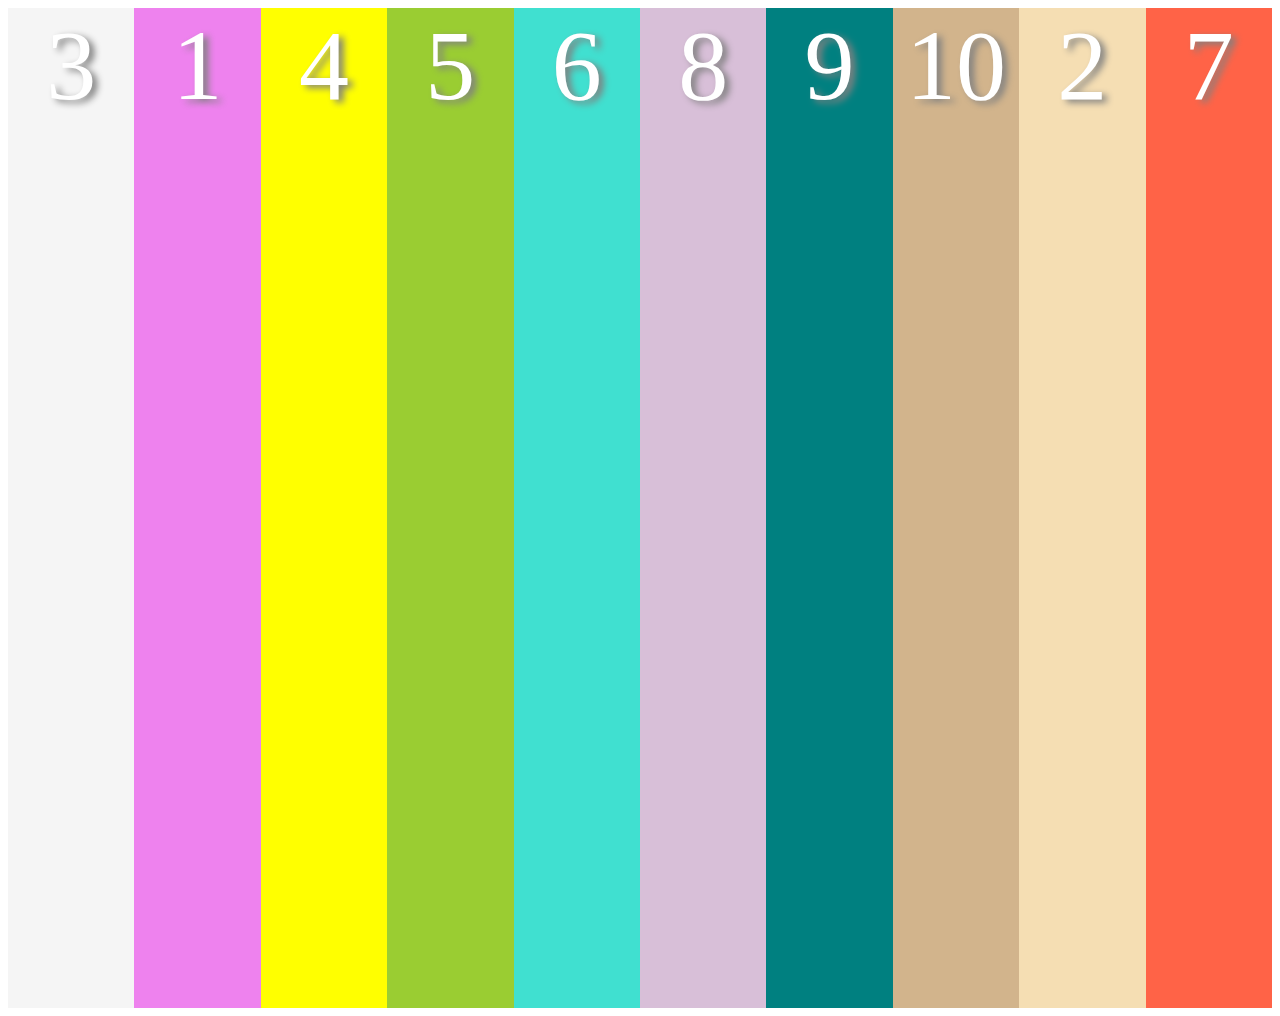
<file: lab05/zad_01.html>
<!DOCTYPE html>
<html lang="en">
<head>
    <meta charset="UTF-8">
    <meta name="viewport" content="width=device-width, initial-scale=1.0">
    <title>Document</title> 
    <link rel="stylesheet" href="zad_01.css">
</head>
<body>
    <div class="container">
        <div class="box box-1">1</div>
        <div class="box box-2">2</div>
        <div class="box box-3">3</div>
        <div class="box box-4">4</div>
        <div class="box box-5">5</div>
        <div class="box box-6">6</div>
        <div class="box box-7">7</div>
        <div class="box box-8">8</div>
        <div class="box box-9">9</div>
        <div class="box box-10">10</div>
    </div>
</body>
</html>
</file>
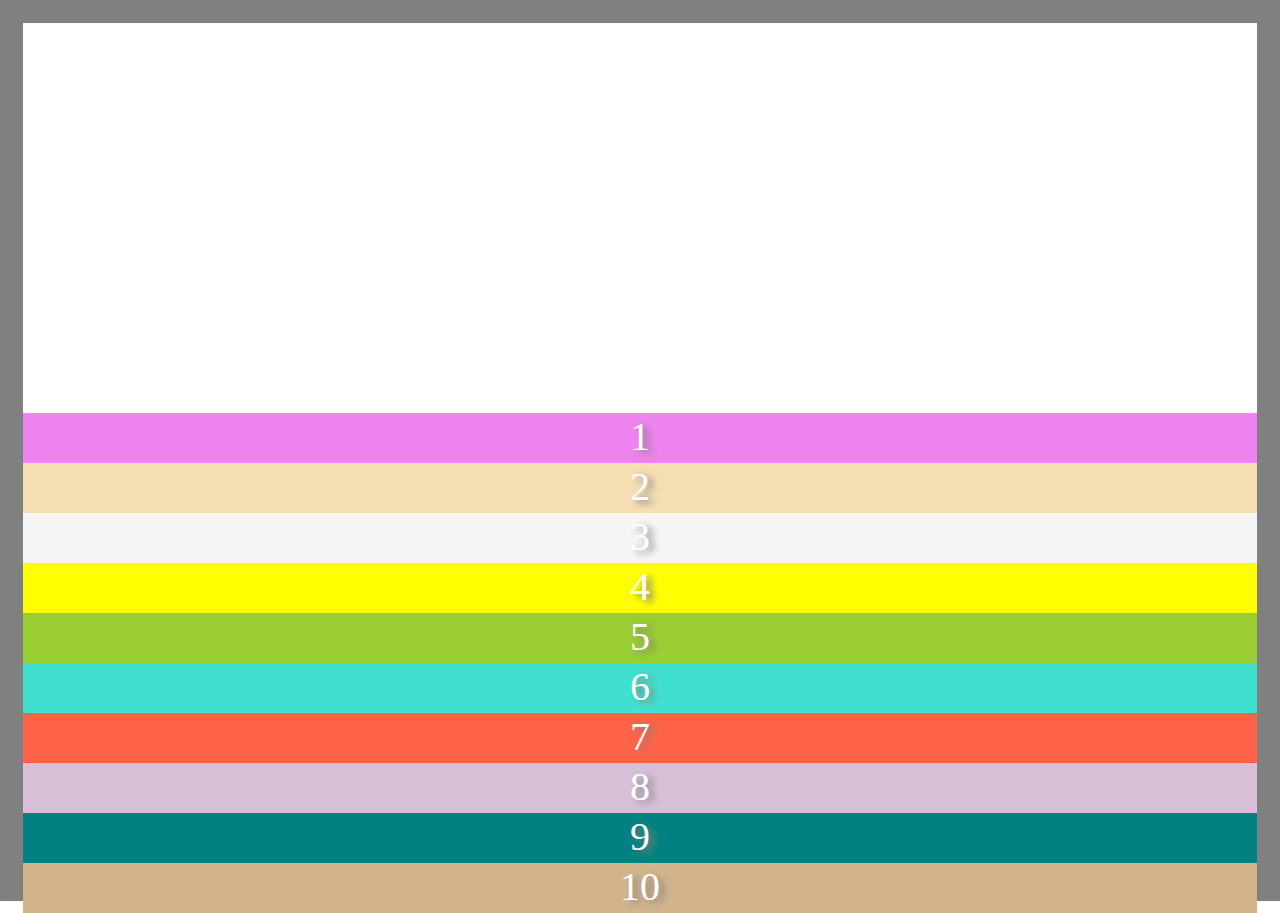
<file: lab05/zad_02.html>
<!DOCTYPE html>
<html lang="en">
<head>
    <meta charset="UTF-8">
    <meta name="viewport" content="width=device-width, initial-scale=1.0">
    <title>Document</title> 
    <link rel="stylesheet" href="zad_02.css">
</head>
<body>
    <div class="container">
        <div class="box box-1">1</div>
        <div class="box box-2">2</div>
        <div class="box box-3">3</div>
        <div class="box box-4">4</div>
        <div class="box box-5">5</div>
        <div class="box box-6">6</div>
        <div class="box box-7">7</div>
        <div class="box box-8">8</div>
        <div class="box box-9">9</div>
        <div class="box box-10">10</div>
    </div>
</body>
</html>
</file>
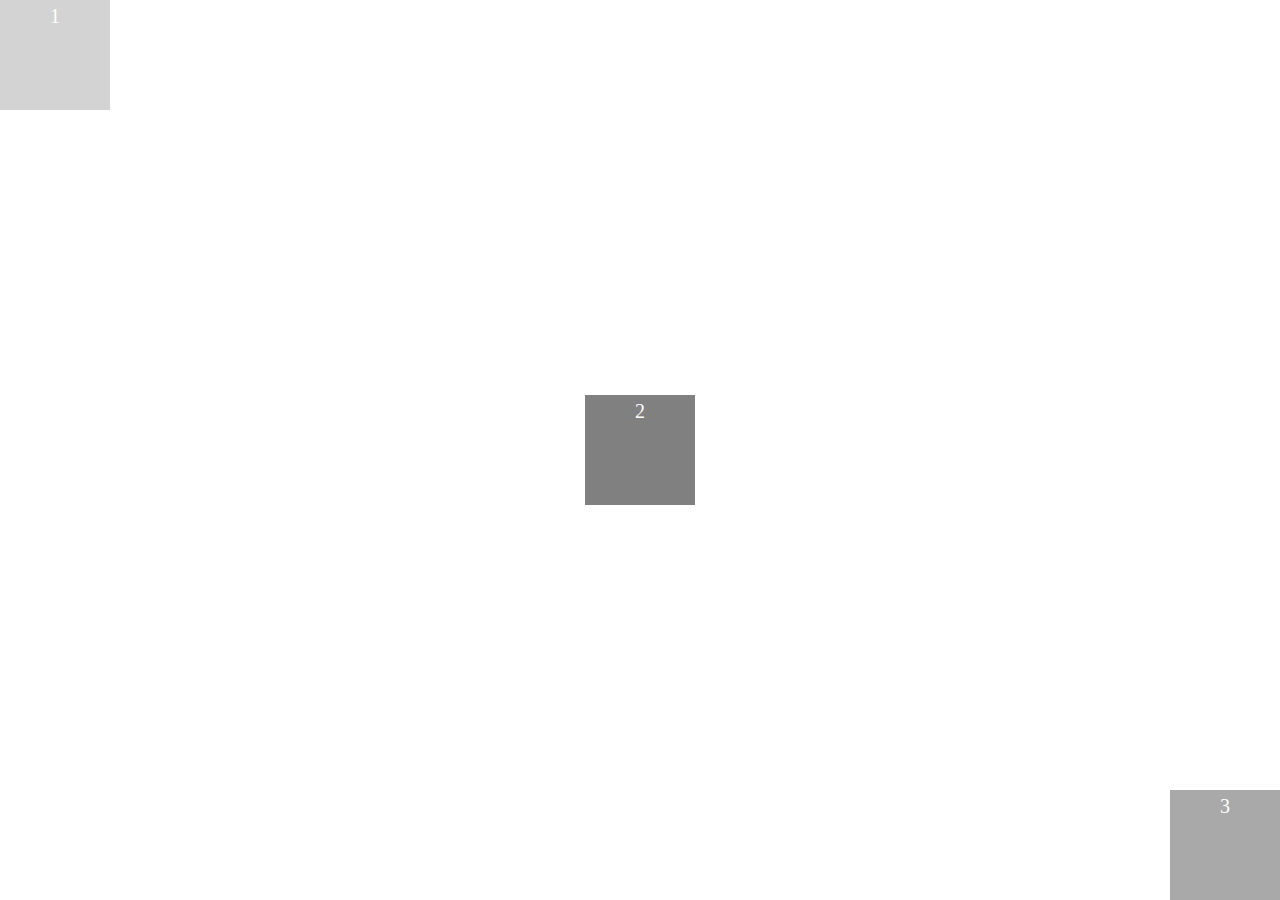
<file: lab05/zad_03.html>
<!DOCTYPE html>
<html lang="en">
<head>
    <meta charset="UTF-8">
    <meta name="viewport" content="width=device-width, initial-scale=1.0">
    <title>Document</title> 
    <link rel="stylesheet" href="zad_03.css">
</head>
<body>
    <div id="outer">
        <div class="box">1</div>
        <div class="box">2</div>
        <div class="box">3</div>
    </div>
</body>
</html>
</file>
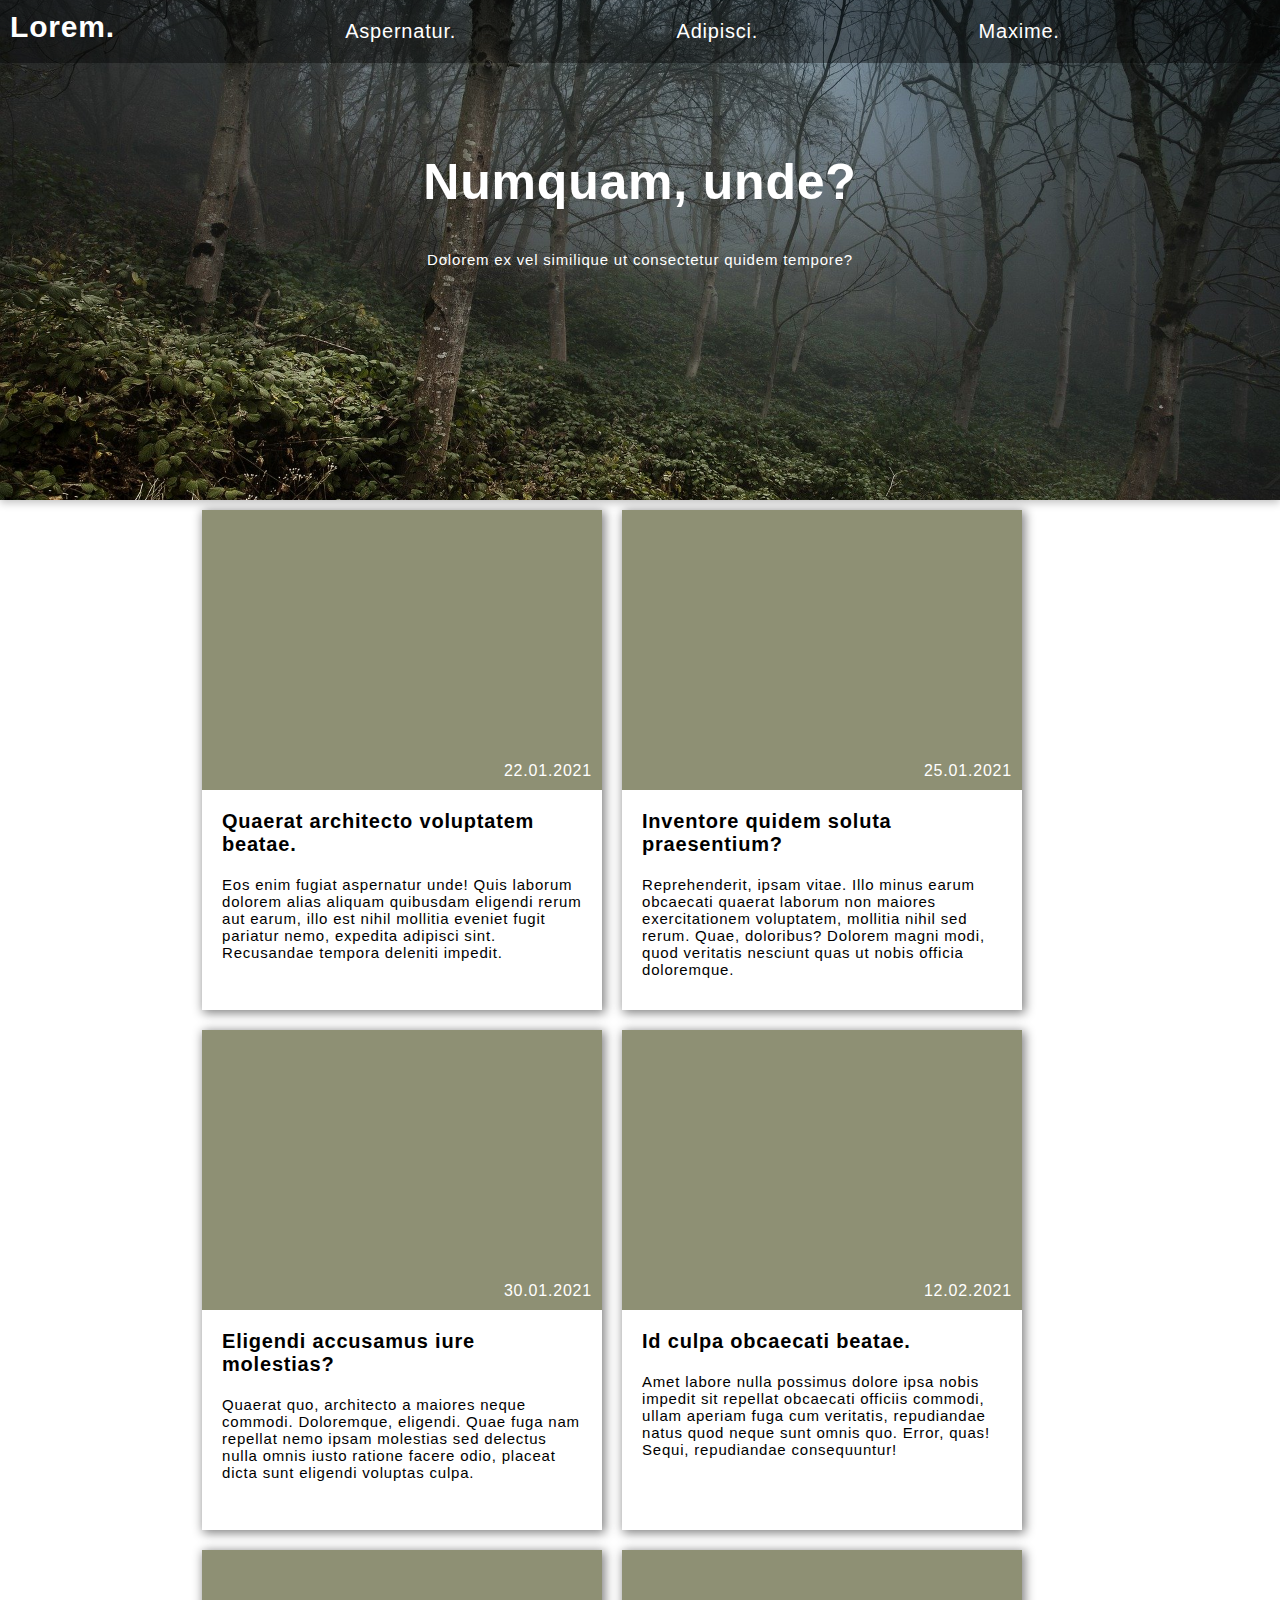
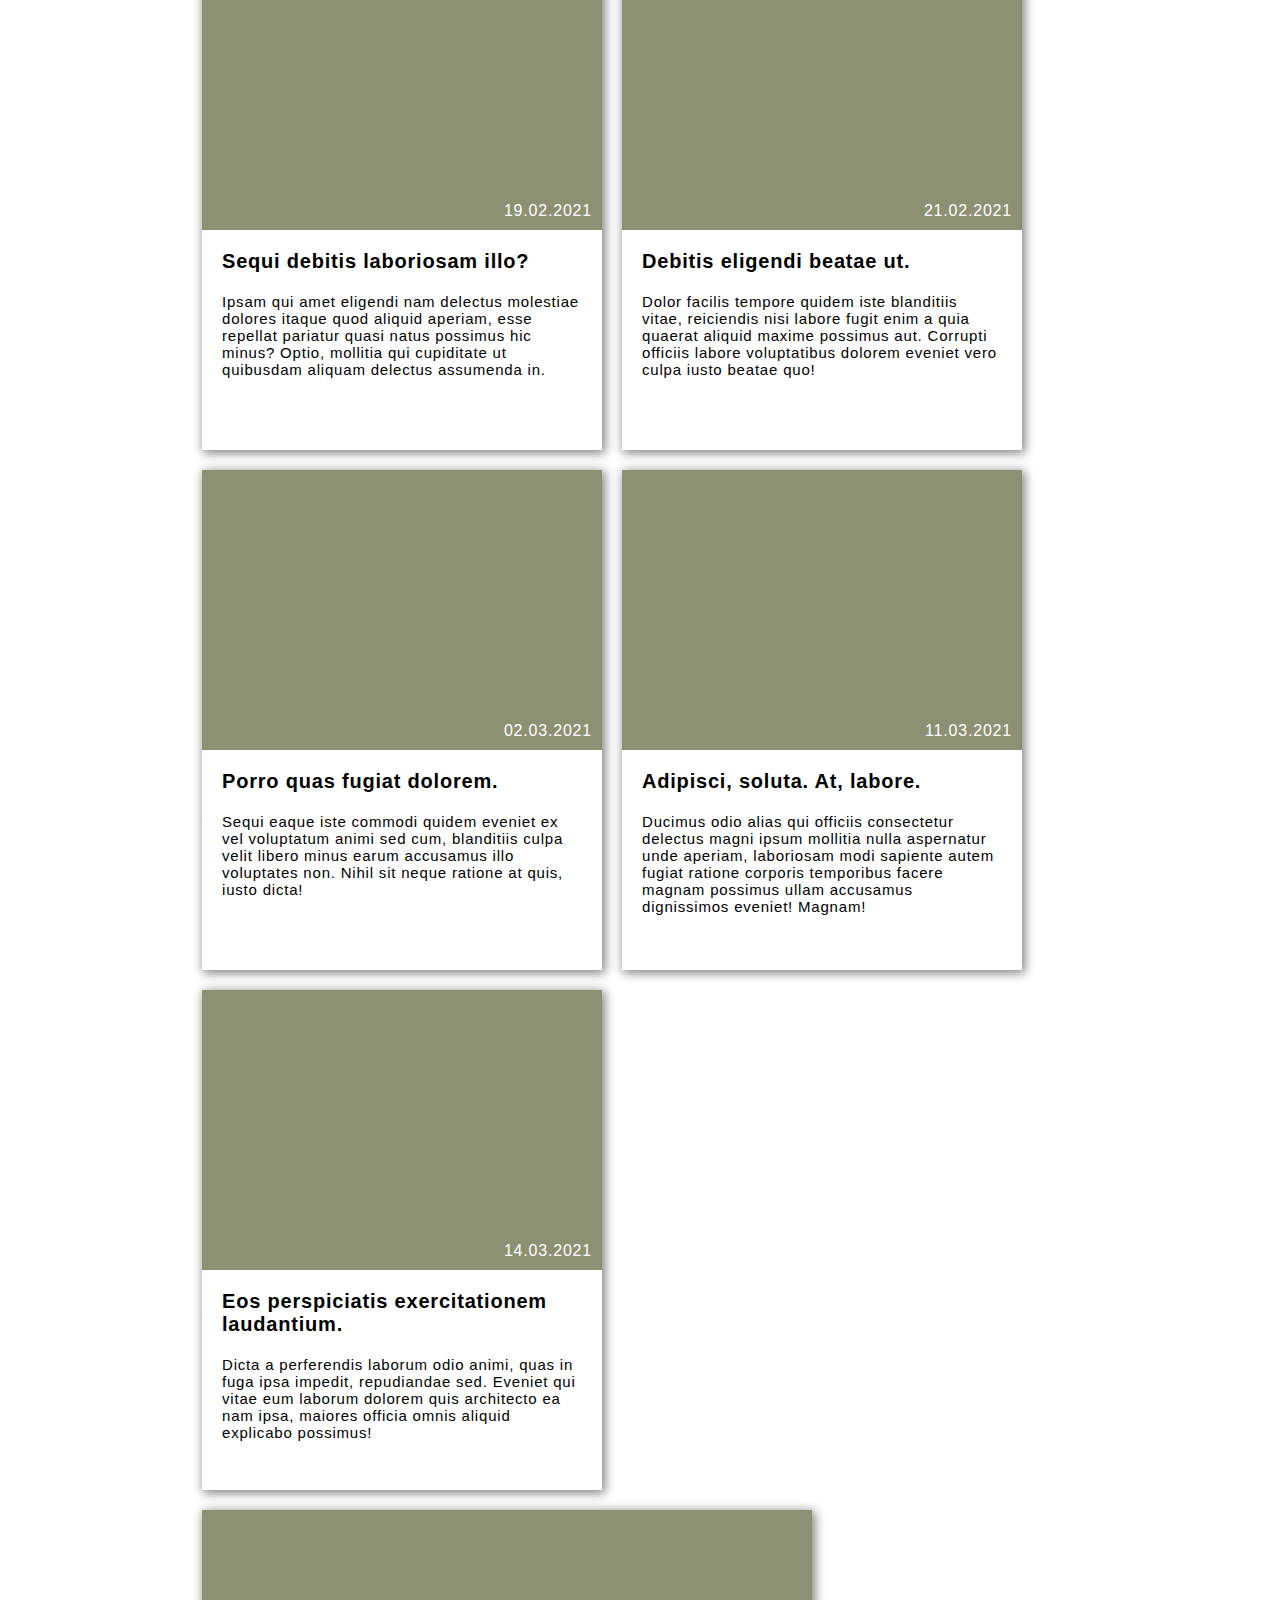
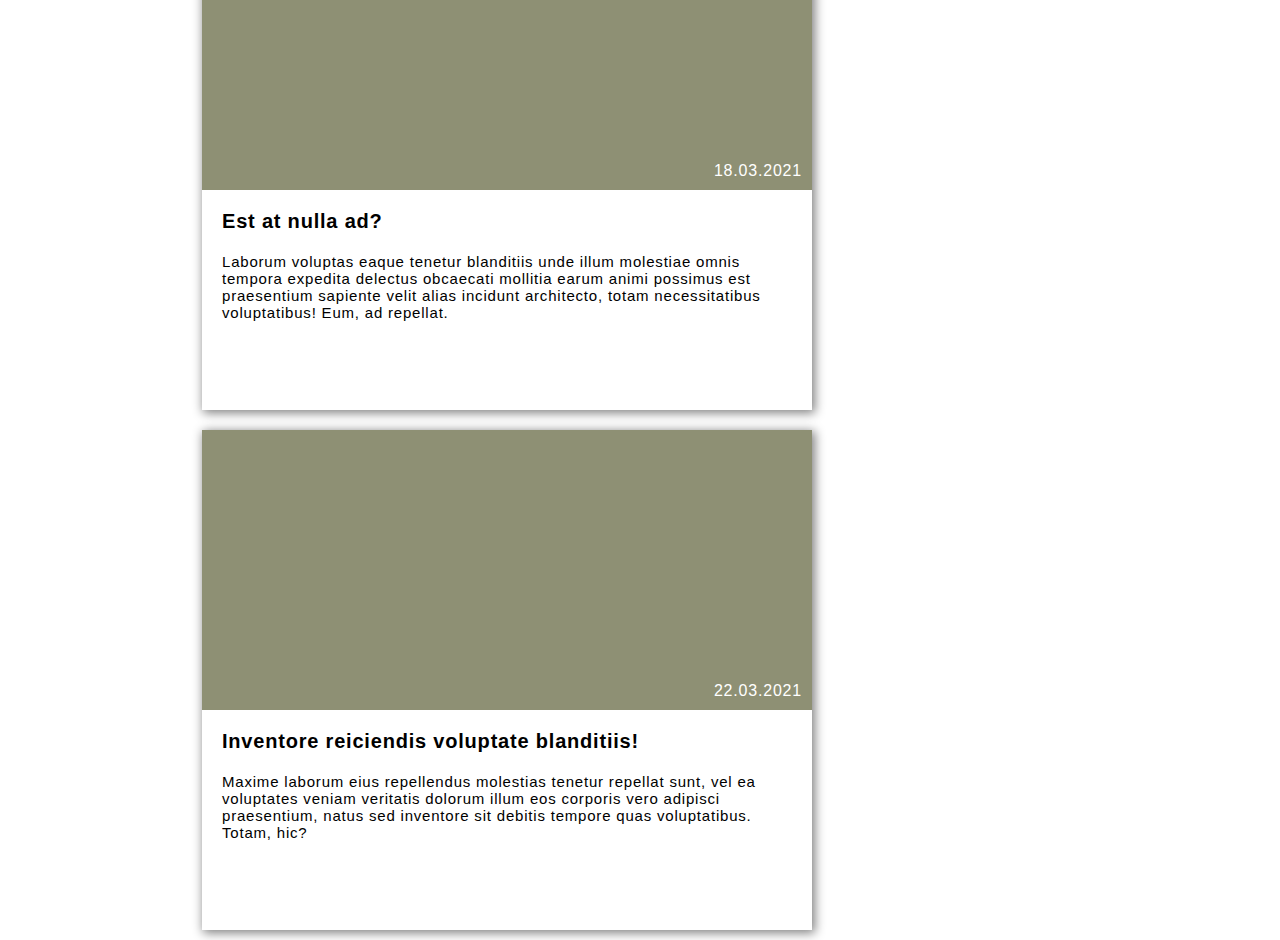
<file: lab05/zad_04.html>
<!DOCTYPE html>
<html lang="pl">
<head>
  <meta charset="UTF-8">
  <meta http-equiv="X-UA-Compatible" content="IE=edge">
  <meta name="viewport" content="width=device-width, initial-scale=1.0">
  <title>Wstęp do technologii Web - laboratorium</title>
  <link rel="stylesheet" href="zad_04.css">
</head>
<body>
  <header>
    <div class="nav">
      <div class="header">
        Lorem.
      </div>
      <ul class="nav-items">
        <li>Aspernatur.</li>
        <li>Adipisci.</li>
        <li>Maxime.</li>
      </ul>
    </div>
    <section class="box">
      <div class="title">Numquam, unde?</div>
      <div class="description">
        Dolorem ex vel similique ut consectetur quidem tempore?
      </div>
    </section>
  </header>
  <section>
    <div class="items">
      <div class="item">
        <div class="image">
          <div class="date">22.01.2021</div>
        </div>
        <div class="title">Quaerat architecto voluptatem beatae.</div>
        <div class="description">Eos enim fugiat aspernatur unde! Quis laborum dolorem alias aliquam quibusdam eligendi rerum aut earum, illo est nihil mollitia eveniet fugit pariatur nemo, expedita adipisci sint. Recusandae tempora deleniti impedit.</div>
      </div>
      <div class="item">
        <div class="image">
          <div class="date">25.01.2021</div>
        </div>
        <div class="title">Inventore quidem soluta praesentium?</div>
        <div class="description">Reprehenderit, ipsam vitae. Illo minus earum obcaecati quaerat laborum non maiores exercitationem voluptatem, mollitia nihil sed rerum. Quae, doloribus? Dolorem magni modi, quod veritatis nesciunt quas ut nobis officia doloremque.</div>
      </div>
      <div class="item">
        <div class="image">
          <div class="date">30.01.2021</div>
        </div>
        <div class="title">Eligendi accusamus iure molestias?</div>
        <div class="description">Quaerat quo, architecto a maiores neque commodi. Doloremque, eligendi. Quae fuga nam repellat nemo ipsam molestias sed delectus nulla omnis iusto ratione facere odio, placeat dicta sunt eligendi voluptas culpa.</div>
      </div>
      <div class="item">
        <div class="image">
          <div class="date">12.02.2021</div>
        </div>
        <div class="title">Id culpa obcaecati beatae.</div>
        <div class="description">Amet labore nulla possimus dolore ipsa nobis impedit sit repellat obcaecati officiis commodi, ullam aperiam fuga cum veritatis, repudiandae natus quod neque sunt omnis quo. Error, quas! Sequi, repudiandae consequuntur!</div>
      </div>
      <div class="item">
        <div class="image">
          <div class="date">19.02.2021</div>
        </div>
        <div class="title">Sequi debitis laboriosam illo?</div>
        <div class="description">Ipsam qui amet eligendi nam delectus molestiae dolores itaque quod aliquid aperiam, esse repellat pariatur quasi natus possimus hic minus? Optio, mollitia qui cupiditate ut quibusdam aliquam delectus assumenda in.</div>
      </div>
      <div class="item">
        <div class="image">
          <div class="date">21.02.2021</div>
        </div>
        <div class="title">Debitis eligendi beatae ut.</div>
        <div class="description">Dolor facilis tempore quidem iste blanditiis vitae, reiciendis nisi labore fugit enim a quia quaerat aliquid maxime possimus aut. Corrupti officiis labore voluptatibus dolorem eveniet vero culpa iusto beatae quo!</div>
      </div>
      <div class="item">
        <div class="image">
          <div class="date">02.03.2021</div>
        </div>
        <div class="title">Porro quas fugiat dolorem.</div>
        <div class="description">Sequi eaque iste commodi quidem eveniet ex vel voluptatum animi sed cum, blanditiis culpa velit libero minus earum accusamus illo voluptates non. Nihil sit neque ratione at quis, iusto dicta!</div>
      </div>
      <div class="item">
        <div class="image">
          <div class="date">11.03.2021</div>
        </div>
        <div class="title">Adipisci, soluta. At, labore.</div>
        <div class="description">Ducimus odio alias qui officiis consectetur delectus magni ipsum mollitia nulla aspernatur unde aperiam, laboriosam modi sapiente autem fugiat ratione corporis temporibus facere magnam possimus ullam accusamus dignissimos eveniet! Magnam!</div>
      </div>
      <div class="item">
        <div class="image">
          <div class="date">14.03.2021</div>
        </div>
        <div class="title">Eos perspiciatis exercitationem laudantium.</div>
        <div class="description">Dicta a perferendis laborum odio animi, quas in fuga ipsa impedit, repudiandae sed. Eveniet qui vitae eum laborum dolorem quis architecto ea nam ipsa, maiores officia omnis aliquid explicabo possimus!</div>
      </div>
      <div class="item">
        <div class="image">
          <div class="date">18.03.2021</div>
        </div>
        <div class="title">Est at nulla ad?</div>
        <div class="description">Laborum voluptas eaque tenetur blanditiis unde illum molestiae omnis tempora expedita delectus obcaecati mollitia earum animi possimus est praesentium sapiente velit alias incidunt architecto, totam necessitatibus voluptatibus! Eum, ad repellat.</div>
      </div>
      <div class="item">
        <div class="image">
          <div class="date">22.03.2021</div>
        </div>
        <div class="title">Inventore reiciendis voluptate blanditiis!</div>
        <div class="description">Maxime laborum eius repellendus molestias tenetur repellat sunt, vel ea voluptates veniam veritatis dolorum illum eos corporis vero adipisci praesentium, natus sed inventore sit debitis tempore quas voluptatibus. Totam, hic?</div>
      </div>
    </div>
  </section>
</body>
</html>
</file>
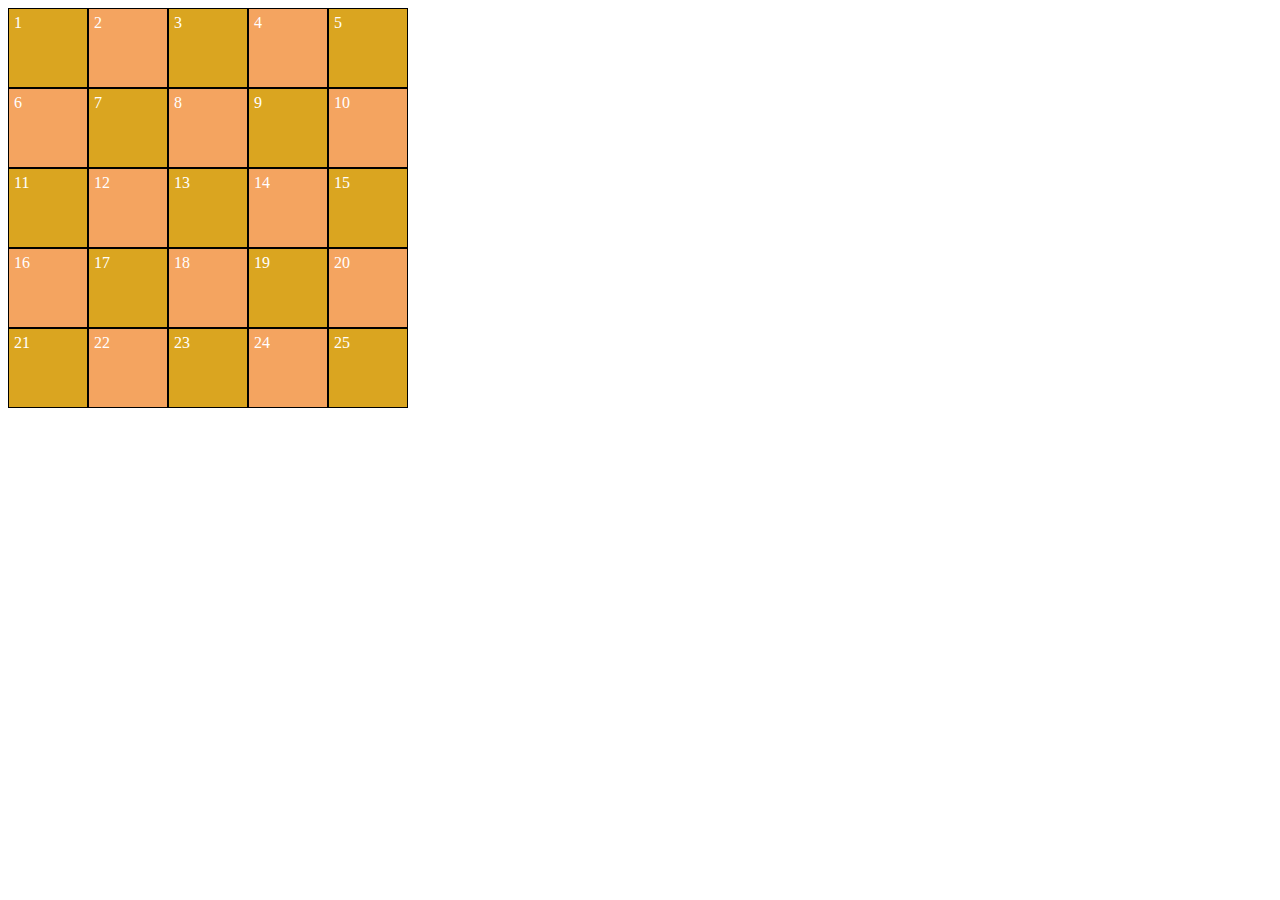
<file: lab06/zad_01.html>
<!DOCTYPE html>
<html lang="en">
<head>
    <meta charset="UTF-8">
    <meta name="viewport" content="width=device-width, initial-scale=1.0">
    <title>Document</title> 
    <link rel="stylesheet" href="zad_01.css">
</head>
<body>
    <div class="content">
        <div class="color-plane">1</div>
        <div class="color-plane">2</div>
        <div class="color-plane">3</div>
        <div class="color-plane">4</div>
        <div class="color-plane">5</div>
        <div class="color-plane">6</div>
        <div class="color-plane">7</div>
        <div class="color-plane">8</div>
        <div class="color-plane">9</div>
        <div class="color-plane">10</div>
        <div class="color-plane">11</div>
        <div class="color-plane">12</div>
        <div class="color-plane">13</div>
        <div class="color-plane">14</div>
        <div class="color-plane">15</div>
        <div class="color-plane">16</div>
        <div class="color-plane">17</div>
        <div class="color-plane">18</div>
        <div class="color-plane">19</div>
        <div class="color-plane">20</div>
        <div class="color-plane">21</div>
        <div class="color-plane">22</div>
        <div class="color-plane">23</div>
        <div class="color-plane">24</div>
        <div class="color-plane">25</div>
    </div>
</body>
</html>
</file>
<file: lab02/zad_01.css>
h2{ 
    text-decoration: underline; 
    text-align: center; 
    font-style: italic;
} 
p{ 
    text-align: justify;
} 
.strong{ 
    font-weight: bold;
} 
.second{ 
    letter-spacing: 20px; 
    text-align: left; 
    line-height: 30px; 
    word-spacing: 20px;
} 
.last{ 
    font-size: 1.5em;
    color: red;
}
</file>
<file: lab02/zad_02.css>
ul{ 
    list-style-type: decimal; 
    color: red;
} 
ul ul { 
    list-style-type: lower-latin;
    font-weight: bold; 
    color: green;
} 
ul ul ul{ 
    font-weight: normal; 
    list-style-type: square; 
    color: blue;
}
</file>
<file: lab02/zad_03.css>
body {
    background-color: #F9F8F8;
    font-family: 'Segoe UI', Tahoma, Geneva, Verdana, sans-serif;
  } 
h1{ 
    color: green;
} 
h2{ 
    color: orangered;
} 
h3{ 
    text-decoration: underline; 
    color: brown;    
} 
a{ 
    text-decoration: none; 
    color: blue;
}

.wall{ 
    text-align: center; 
    line-height: 1.5em;
    a{ 
        color: brown; 
    } 
    h1{ 
        color: yellow; 
        font-style: italic; 
        text-shadow:2px 2px 2px brown;
    }

} 
.strong{ 
    font-weight: bold;     
}  
.header{ 
    font-style: italic;
}
.box{ 
    background-color: white; 
    color: dimgray; 

} 
.section{ 
    background-color: #eee;
}
h3{ 
    a{ 
        color: brown; 
        text-transform: uppercase;
    }
}  
.box-color{ 
    font-size: 30px; 
    color: white; 
}
.item-1{ 
    background-color:lightgrey ;    
} 
.item-2{ 
    background-color: lightgreen;    
} 
.item-3{ 
    background-color: lightpink;  
} 
.item-4{ 
    background-color: lightsalmon; 
} 
.item-5{ 
    background-color: lightseagreen; 
} 
.item-6{ 
    background-color: lightskyblue; 
}
</file>
<file: lab03/zad_01.css>
body{ 
    font-family: Arial;
} 
.box{ 
    background-color: lightgray; 
    border: 2px solid black; 
    padding: 10px; 
    width: 50%;
} 
.box-content{ 
    border: 5px solid white; 
    padding: 10px; 
    margin: 10px;
} 
.box-border-i{ 
    border: 1px solid black; 
    padding: 10px;
} 
.box-border-o{ 
    border: 1px solid black; 
    margin: 10px;
} 
.border{ 
    border: 5px solid white;
}
</file>
<file: lab03/zad_02.css>
body { 
    font-family: Verdana, Arial, Helvetica, sans-serif;
    background-color: #ececec;
  }
  
  .content {
    width: 400px; 
    margin-left: 700px;    
  }
  
  h2 {
    color: #045137; 
    text-align: center; 
    letter-spacing: 10px; 
    text-transform: uppercase;
  }
  
  .contact {
    box-shadow: 0px 0px 10px #a5a5a5; 
    margin: 20px;  
}
  
  .name {
    background-color: #045137; 
    color: white; 
    display: block; 
    font-weight: 600;
    font-size: 20px; 
    padding: 20px; 
  } 
  .mail{ 
    color: #045137; 
    font-weight: bold; 
    text-transform: uppercase; 
    font-style: italic;  
    padding: 10px; 
    
  } 
  .address{ 
    margin: 10px;  
    text-align: right; 
    text-wrap: wrap; 
    display: flex; 
    flex-direction: column; 
    align-content: end; 
    padding: 5px; 
    span:first-of-type{ 
        color: #045137; 
        font-size: 14px;
    }
  } 
  .info{ 
    padding: 10px; 
  } 
  .phone{ 
    display: inline-block; 
    margin-bottom: 5px; 
    padding: 10px;
  }
</file>
<file: lab03/zad_03.css>
body { 
    font-family: Verdana, Arial, Helvetica, sans-serif; 
    background-color: rgb(236,236,236);
} 
header{ 
    display: block; 
    background-color: rgb(232,226,217); 
    text-align: center; 
    text-transform: uppercase; 
    font-size: 30px; 
    letter-spacing: 10px; 
    padding: 10px;     
} 
.container{ 
    width: 70%; 
    margin-left: 15%;
}
.section:first-of-type{ 
    background-color: rgb(247,243,243);
    margin-bottom: 50px; 
    margin-top: 50px;
    
}  
.section:last-of-type{ 
    background-color: rgb(247,243,243);
}
fieldset{ 
    padding: 20px; 
    margin: 20px;    
} 
.button{ 
    text-align: end; 
    border: 0px; 
} 
label{ 
    text-transform: uppercase; 
    padding-right: 20px; 
    font-size: 20px;  
} 
legend{ 
    font-size: 20px; 
} 
form{ 
    padding: 30px; 
} 

tr:nth-of-type(2n+1){ 
    background-color: rgb(241,236,233);    
} 
table{ 
    padding: 20px;
} 
td:first-child{ 
    padding-right: 30px; 
    text-align: start;
}  
td{ 
    text-align: left; 
    padding-bottom: 10px;    
} 
tr:first-of-type{ 
    background-color: rgb(232,226,217); 
    text-align: left; 
    text-transform: uppercase; 
}  
button{ 
    border: 0px; 
    background-color: lightgray; 
    text-transform: uppercase; 
    padding-left: 20px; 
    padding-right: 20px; 
    padding-top: 10px; 
    padding-bottom: 10px; 
    color: white;  
    font-weight: 800; 
    font-size: 15px;
} 
.form-group{ 
    text-align: end; 
    width: 60%; 
} 
input{ 
    width: 70%; 
    border: 0; 
    height: 20px; 
}
</file>
<file: lab04/zad_01.css>
.A {
  position: relative;
  top: 5px;
  left: 50px;
  height: 0px;
}

.B {
  position: relative;
  bottom: 40px;
  left: 50px;
  height: 0px;
}

.C {
  display: inline-block;
  position: absolute;
  top: 200px;
  left: 200px;
  background-color: yellow;
  padding-left: 0;
  padding-right: 550px;
  padding-top: 20px;
  padding-bottom: 80px;
  border: 5px solid red;
}/*# sourceMappingURL=zad_01.css.map */
</file>
<file: lab04/zad_02.css>
.A {
  background-color: lightblue;
  border: 2px solid blue;
  text-align: center;
  height: 200px;
  width: 400px;
  position: absolute;
  top: 40%;
  left: 35%;
}

.B {
  background-color: lightsalmon;
  border: 2px solid red;
  position: absolute;
  top: 50%;
  left: 50%;
  height: 200px;
  width: 400px;
  text-align: center;
}/*# sourceMappingURL=zad_02.css.map */
</file>
<file: lab04/zad_03.css>
body {
  background-color: #F9F8F8;
  font-family: "Segoe UI", Tahoma, Geneva, Verdana, sans-serif;
}

.nav-item {
  padding: 20px;
  display: block;
  width: 100%;
  background-color: rgb(223, 232, 224);
  position: fixed;
  top: 0px;
  font-weight: bold;
  font-size: 20px;
  color: gray;
}

.section {
  position: relative;
  top: 100px;
  margin-left: 25%;
  margin-right: 25%;
}

.event {
  border: 2px solid gray;
  margin: 10px;
  border-radius: 20px;
  padding: 20px;
}

.info {
  position: fixed;
  bottom: 0;
  right: 0;
  margin-bottom: 2%;
  margin-right: 2%;
  margin-left: 88%;
  background-color: lightyellow;
  border: 2px solid yellow;
  border-radius: 20px;
  display: inline-block;
  padding: 10px;
}

.title {
  font-size: 20px;
  font-weight: bold;
}

.date {
  text-align: right;
  position: relative;
  bottom: 20px;
}

.organizer {
  position: relative;
  bottom: 20px;
}

.primary {
  color: white;
  background-color: blue;
}

.secondary {
  background-color: white;
  color: blue;
}

button {
  border: 1px solid blue;
  font-size: 20px;
  border-radius: 5px;
  padding-left: 20px;
  padding-right: 20px;
}

.description {
  padding-bottom: 10px;
}

h2 {
  font-size: 40px;
}/*# sourceMappingURL=zad_03.css.map */
</file>
<file: lab05/zad_01.css>
.container {
  display: flex;
}

.box {
  height: 300px;
  width: 10%;
  height: 1000px;
  text-align: center;
  font-size: 100px;
  color: white;
  text-shadow: gray 5px 3px 7px;
}

.box-1 {
  background-color: violet;
}

.box-2 {
  background-color: wheat;
}

.box-3 {
  background-color: whitesmoke;
}

.box-4 {
  background-color: yellow;
}

.box-5 {
  background-color: yellowgreen;
}

.box-6 {
  background-color: turquoise;
}

.box-7 {
  background-color: tomato;
}

.box-8 {
  background-color: thistle;
}

.box-9 {
  background-color: teal;
}

.box-10 {
  background-color: tan;
}

.box-3 {
  order: -1;
}

.box-2 {
  order: 1;
}

.box-7 {
  order: 1;
}/*# sourceMappingURL=zad_01.css.map */
</file>
<file: lab05/zad_02.css>
.container {
  display: flex;
  flex-direction: column;
  margin-top: 390px;
}

.box {
  width: 100%;
  height: 50px;
  text-align: center;
  font-size: 40px;
  color: white;
  text-shadow: gray 5px 3px 7px;
}

.box-1 {
  background-color: violet;
}

.box-2 {
  background-color: wheat;
}

.box-3 {
  background-color: whitesmoke;
}

.box-4 {
  background-color: yellow;
}

.box-5 {
  background-color: yellowgreen;
}

.box-6 {
  background-color: turquoise;
}

.box-7 {
  background-color: tomato;
}

.box-8 {
  background-color: thistle;
}

.box-9 {
  background-color: teal;
}

.box-10 {
  background-color: tan;
}

body {
  border: gray solid 23px;
  margin: 0;
  height: 95vh;
}/*# sourceMappingURL=zad_02.css.map */
</file>
<file: lab05/zad_03.css>
* {
  margin: 0;
  padding: 0;
}

.box {
  height: 100px;
  width: 100px;
  color: white;
  text-align: center;
  padding: 5px;
  font-size: 20px;
}

#outer {
  display: flex;
  flex-direction: column;
  justify-content: space-between;
  width: 100%;
  height: 100vh;
  margin-right: 0;
}

.box:first-of-type {
  background-color: lightgrey;
}

.box:nth-of-type(2) {
  background-color: gray;
  align-self: center;
}

.box:last-of-type {
  background-color: darkgray;
  align-self: end;
  margin-right: 0;
}

body {
  overflow: hidden;
}/*# sourceMappingURL=zad_03.css.map */
</file>
<file: lab05/zad_04.css>
* {
  margin: 0;
  padding: 0;
}

body {
  font-family: Verdana, Arial, Helvetica, sans-serif;
  letter-spacing: 0.8px;
}

header {
  color: white;
  background-image: url("foggy.jpg");
  background-size: cover;
  background-position: center;
  box-shadow: rgba(0, 0, 0, 0.24) 0px 3px 8px;
  height: 500px;
}

.nav {
  width: 100%;
  display: flex;
  flex-direction: row;
  justify-content: space-evenly;
  padding: 10px;
  background-color: rgba(0, 0, 0, 0.3803921569);
}

.nav-items {
  display: flex;
  flex-direction: row;
  width: 100%;
  justify-content: space-evenly;
  list-style-type: none;
  font-size: 20px;
  padding: 10px;
}

.header {
  font-size: 30px;
  font-weight: bolder;
}

.description {
  font-size: 15px;
  padding: 20px;
  padding-top: 0;
}

.box {
  margin-left: 25%;
  margin-right: 25%;
  text-align: center;
  padding: 50px;
  font-size: 25px;
  padding-bottom: 100px;
}

.title {
  font-size: 20px;
  font-weight: bolder;
  padding: 20px;
}

.title:first-of-type {
  font-size: 50px;
  margin: 20px;
}

.items {
  margin-left: 15%;
  margin-right: 15%;
  display: flex;
  flex-direction: row;
  flex-wrap: wrap;
  align-items: space-evenly;
}

.item {
  height: 500px;
  width: 400px;
  margin: 10px;
  box-shadow: 2px 2px 10px 1px gray;
}

.image {
  background-color: #8e9074;
  height: 280px;
  position: relative;
}

.description:first-of-type {
  font-size: 300px;
}

.date {
  color: white;
  padding: 10px;
  position: absolute;
  right: 0;
  bottom: 0;
}

.item:nth-of-type(10) {
  width: 610px;
}

.item:nth-last-of-type(1) {
  width: 610px;
}/*# sourceMappingURL=zad_04.css.map */
</file>
<file: lab06/zad_01.css>
.content {
  display: grid;
  grid-template-columns: 80px 80px 80px 80px 80px;
  grid-template-rows: 80px 80px 80px 80px 80px;
}

.color-plane {
  border: solid 1px black;
  color: white;
  padding: 5px;
}

.color-plane:nth-child(2n) {
  background-color: sandybrown;
}

.color-plane:nth-child(2n+1) {
  background-color: goldenrod;
}/*# sourceMappingURL=zad_01.css.map */
</file>
